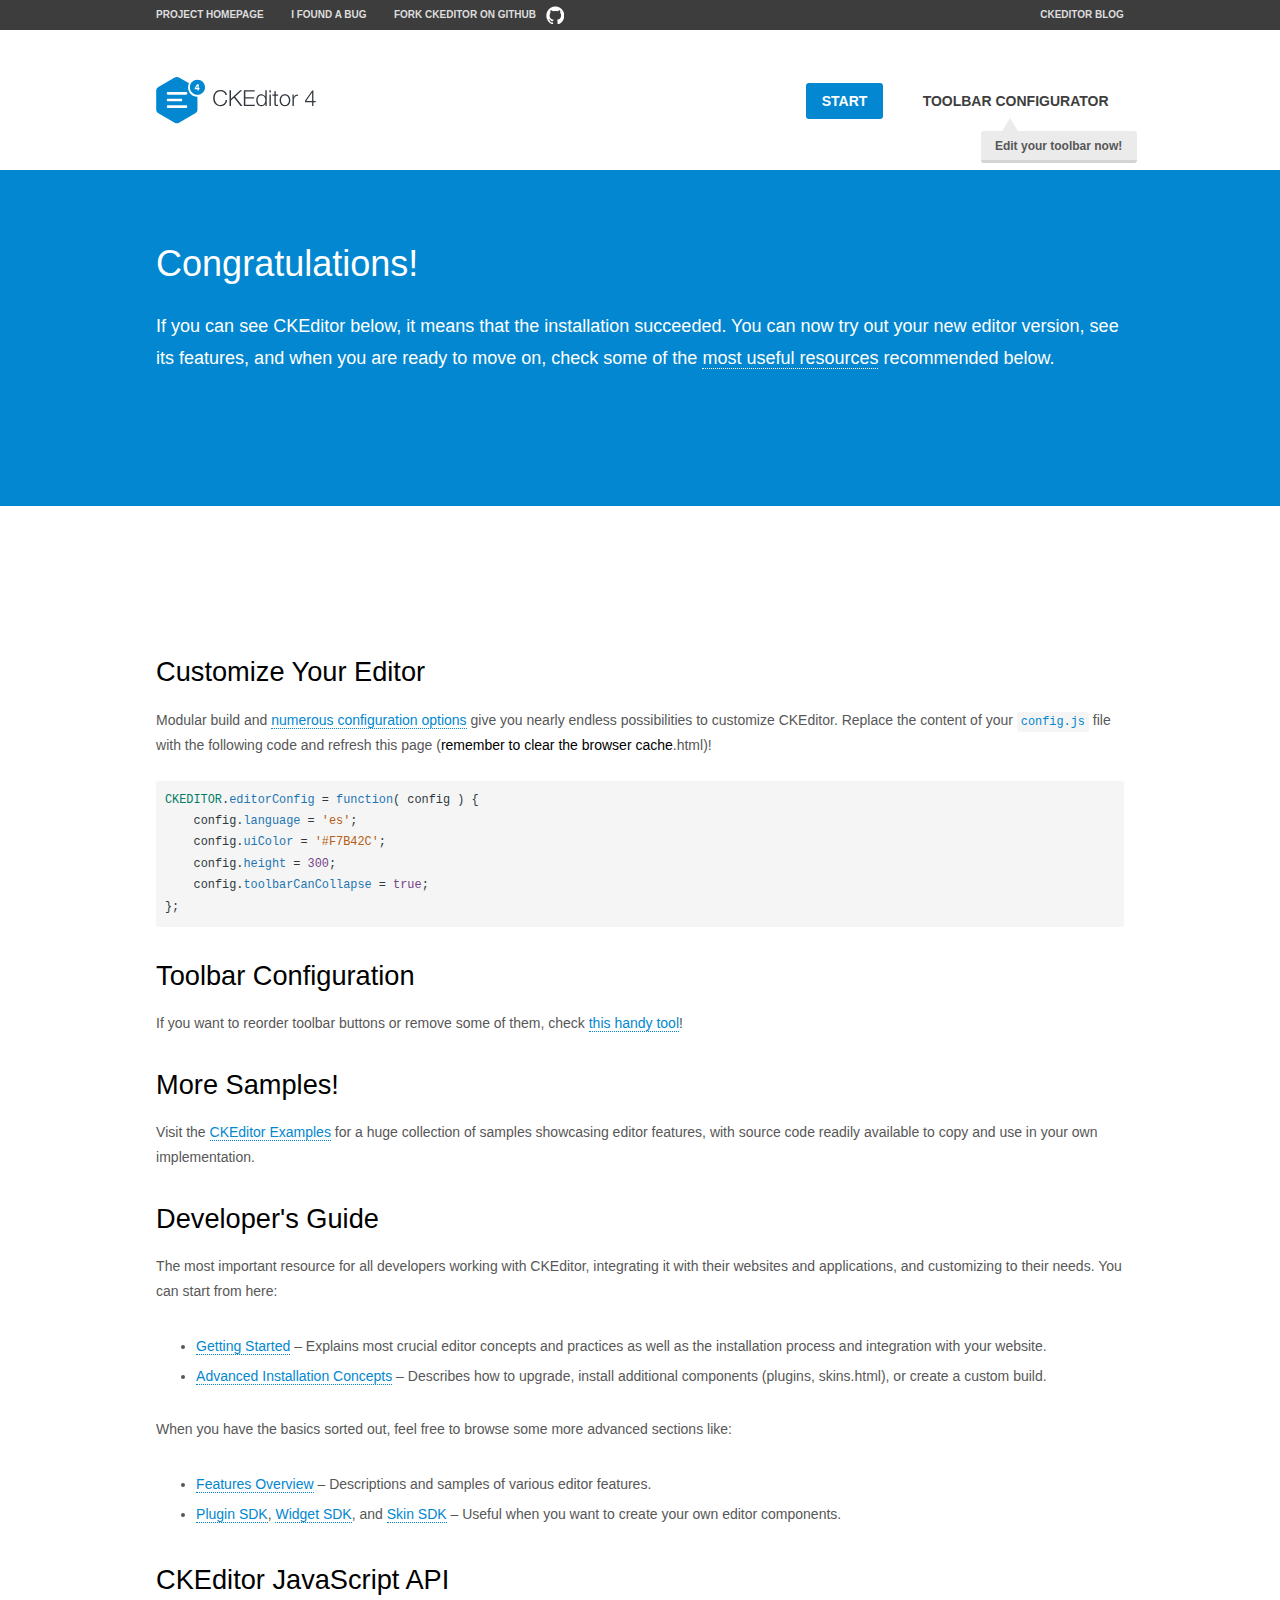
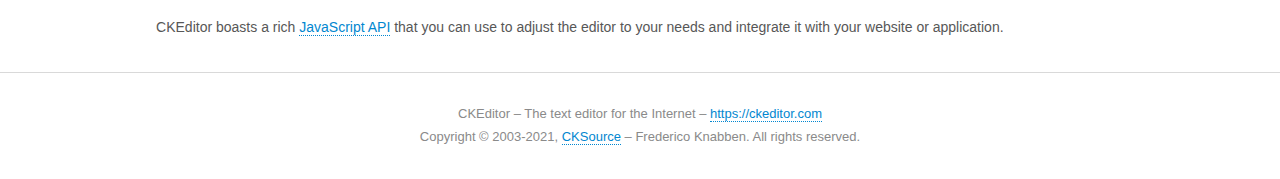
<file: static/ckeditor/samples/index.html>
<!DOCTYPE html>
<!--
Copyright (c) 2003-2021, CKSource - Frederico Knabben. All rights reserved.
For licensing, see LICENSE.md or https://ckeditor.com/legal/ckeditor-oss-license
-->
<html lang="en">
<head>
	<meta charset="utf-8">
	<title>CKEditor Sample</title>
	<script src="../ckeditor.js"></script>
	<script src="js/sample.js"></script>
	<link rel="stylesheet" href="css/samples.css">
	<link rel="stylesheet" href="toolbarconfigurator/lib/codemirror/neo.css">
	<meta name="viewport" content="width=device-width,initial-scale=1">
	<meta name="description" content="Try the latest sample of CKEditor 4 and learn more about customizing your WYSIWYG editor with endless possibilities.">
</head>
<body id="main">

<nav class="navigation-a">
	<div class="grid-container">
		<ul class="navigation-a-left grid-width-70">
			<li><a href="https://ckeditor.com/ckeditor-4/">Project Homepage</a></li>
			<li><a href="https://github.com/ckeditor/ckeditor4/issues">I found a bug</a></li>
			<li><a href="https://github.com/ckeditor/ckeditor4" class="icon-pos-right icon-navigation-a-github">Fork CKEditor on GitHub</a></li>
		</ul>
		<ul class="navigation-a-right grid-width-30">
			<li><a href="https://ckeditor.com/blog/">CKEditor Blog</a></li>
		</ul>
	</div>
</nav>

<header class="header-a">
	<div class="grid-container">
		<h1 class="header-a-logo grid-width-30">
			<a href="index.html"><img src="img/logo.svg" onerror="this.src='img/logo.png'; this.onerror=null;" alt="CKEditor Sample"></a>
		</h1>

		<nav class="navigation-b grid-width-70">
			<ul>
				<li><a href="index.html" class="button-a button-a-background">Start</a></li>
				<li><a href="toolbarconfigurator/index.html" class="button-a">Toolbar configurator <span class="balloon-a balloon-a-nw">Edit your toolbar now!</span></a></li>
			</ul>
		</nav>
	</div>
</header>

<main>
	<div class="adjoined-top">
		<div class="grid-container">
			<div class="content grid-width-100">
				<h1>Congratulations!</h1>
				<p>
					If you can see CKEditor below, it means that the installation succeeded.
					You can now try out your new editor version, see its features, and when you are ready to move on, check some of the <a href="#sample-customize">most useful resources</a> recommended below.
				</p>
			</div>
		</div>
	</div>
	<div class="adjoined-bottom">
		<div class="grid-container">
			<div class="grid-width-100">
				<div id="editor">
					<h1>Hello world!</h1>
					<p>I'm an instance of <a href="https://ckeditor.com">CKEditor</a>.</p>
				</div>
			</div>
		</div>
	</div>

	<div class="grid-container">
		<div class="content grid-width-100">
			<section id="sample-customize">
				<h2>Customize Your Editor</h2>
				<p>Modular build and <a href="https://ckeditor.com/docs/ckeditor4/latest/guide/dev_configuration.html">numerous configuration options</a> give you nearly endless possibilities to customize CKEditor. Replace the content of your <code><a href="../config.js">config.js</a></code> file with the following code and refresh this page (<strong>remember to clear the browser cache</strong>.html)!</p>
		<pre class="cm-s-neo CodeMirror"><code><span style="padding-right: 0.1px;"><span class="cm-variable">CKEDITOR</span>.<span class="cm-property">editorConfig</span> <span class="cm-operator">=</span> <span class="cm-keyword">function</span>( <span class="cm-def">config</span> ) {</span>
<span style="padding-right: 0.1px;"><span class="cm-tab">	</span><span class="cm-variable-2">config</span>.<span class="cm-property">language</span> <span class="cm-operator">=</span> <span class="cm-string">'es'</span>;</span>
<span style="padding-right: 0.1px;"><span class="cm-tab">	</span><span class="cm-variable-2">config</span>.<span class="cm-property">uiColor</span> <span class="cm-operator">=</span> <span class="cm-string">'#F7B42C'</span>;</span>
<span style="padding-right: 0.1px;"><span class="cm-tab">	</span><span class="cm-variable-2">config</span>.<span class="cm-property">height</span> <span class="cm-operator">=</span> <span class="cm-number">300</span>;</span>
<span style="padding-right: 0.1px;"><span class="cm-tab">	</span><span class="cm-variable-2">config</span>.<span class="cm-property">toolbarCanCollapse</span> <span class="cm-operator">=</span> <span class="cm-atom">true</span>;</span>
<span style="padding-right: 0.1px;">};</span></code></pre>
			</section>

			<section>
				<h2>Toolbar Configuration</h2>
				<p>If you want to reorder toolbar buttons or remove some of them, check <a href="toolbarconfigurator/index.html">this handy tool</a>!</p>
			</section>

			<section>
				<h2>More Samples!</h2>
				<p>Visit the <a href="https://ckeditor.com/docs/ckeditor4/latest/examples/index.html">CKEditor Examples</a> for a huge collection of samples showcasing editor features, with source code readily available to copy and use in your own implementation.</p>
			</section>

			<section>
				<h2>Developer's Guide</h2>
				<p>The most important resource for all developers working with CKEditor, integrating it with their websites and applications, and customizing to their needs. You can start from here:</p>
				<ul>
					<li><a href="https://ckeditor.com/docs/ckeditor4/latest/guide/dev_installation.html">Getting Started</a> &ndash; Explains most crucial editor concepts and practices as well as the installation process and integration with your website.</li>
					<li><a href="https://ckeditor.com/docs/ckeditor4/latest/guide/dev_advanced_installation.html">Advanced Installation Concepts</a> &ndash; Describes how to upgrade, install additional components (plugins, skins.html), or create a custom build.</li>
				</ul>
					<p>When you have the basics sorted out, feel free to browse some more advanced sections like:</p>
				<ul>
					<li><a href="https://ckeditor.com/docs/ckeditor4/latest/features/index.html">Features Overview</a> &ndash; Descriptions and samples of various editor features.</li>
					<li><a href="https://ckeditor.com/docs/ckeditor4/latest/guide/plugin_sdk_intro.html">Plugin SDK</a>, <a href="https://ckeditor.com/docs/ckeditor4/latest/guide/widget_sdk_intro.html">Widget SDK</a>, and <a href="https://ckeditor.com/docs/ckeditor4/latest/guide/skin_sdk_intro.html">Skin SDK</a> &ndash; Useful when you want to create your own editor components.</li>
				</ul>
			</section>

			<section>
				<h2>CKEditor JavaScript API</h2>
				<p>CKEditor boasts a rich <a href="https://ckeditor.com/docs/ckeditor4/latest/api/index.html">JavaScript API</a> that you can use to adjust the editor to your needs and integrate it with your website or application.</p>
			</section>
		</div>
	</div>
</main>

<footer class="footer-a grid-container">
	<div class="grid-container">
		<p class="grid-width-100">
			CKEditor &ndash; The text editor for the Internet &ndash; <a class="samples" href="https://ckeditor.com/">https://ckeditor.com</a>
		</p>
		<p class="grid-width-100" id="copy">
			Copyright &copy; 2003-2021, <a class="samples" href="https://cksource.com/">CKSource</a> &ndash; Frederico Knabben. All rights reserved.
		</p>
	</div>
</footer>
<script>
	initSample();
</script>

</body>
</html>
</file>
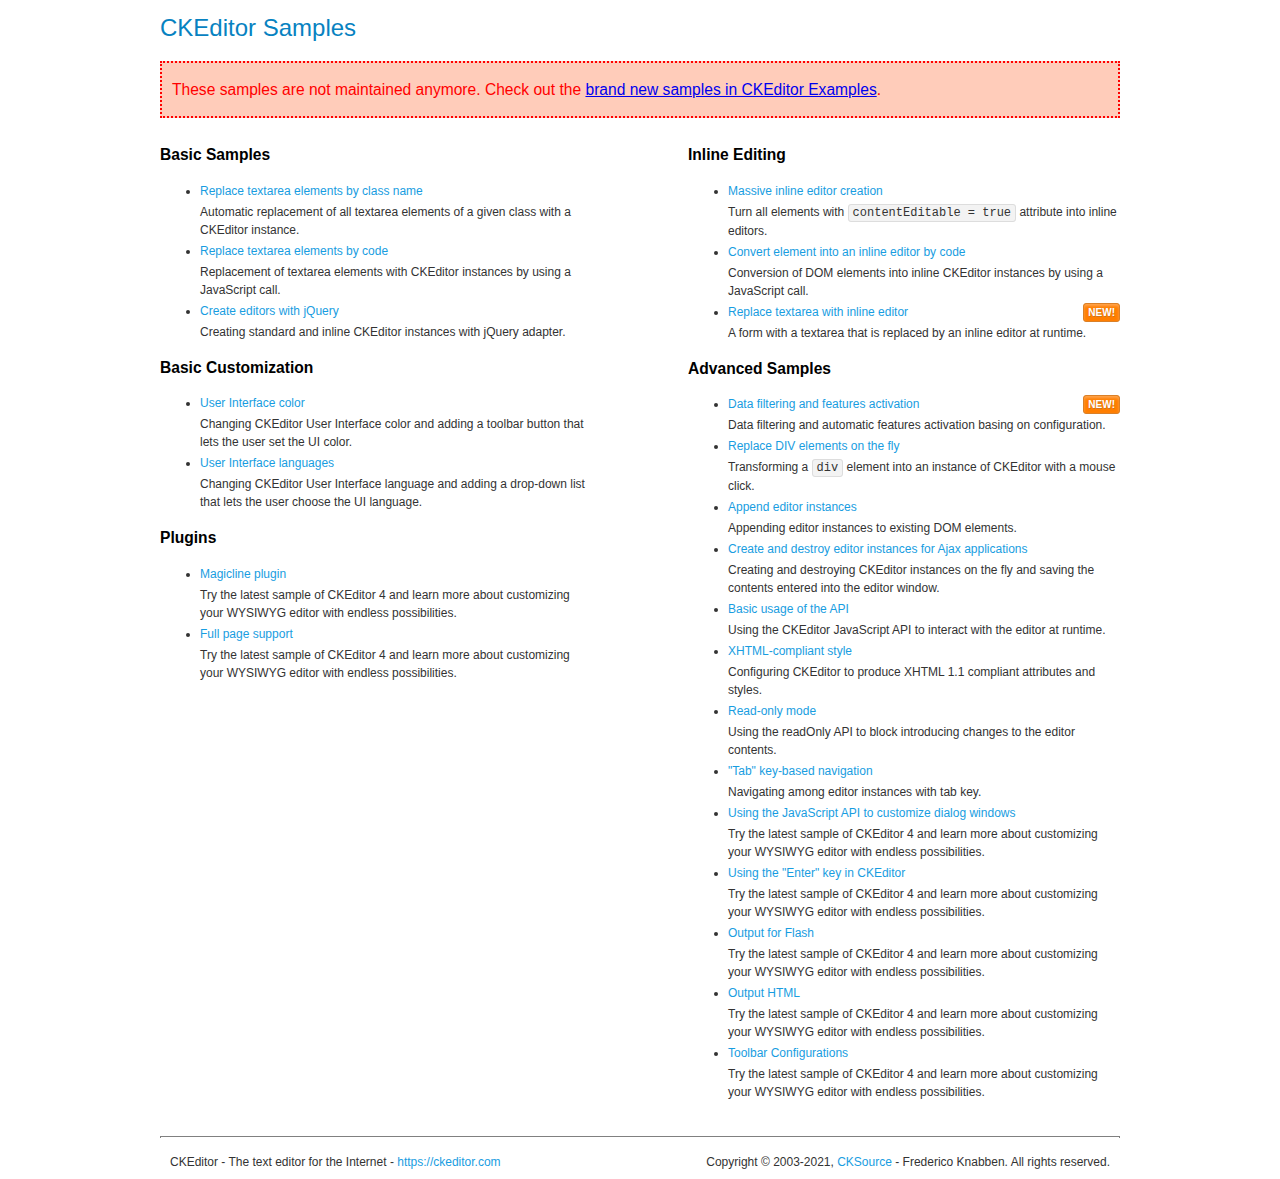
<file: static/ckeditor/samples/old/index.html>
<!DOCTYPE html>
<!--
Copyright (c) 2003-2021, CKSource - Frederico Knabben. All rights reserved.
For licensing, see LICENSE.md or https://ckeditor.com/legal/ckeditor-oss-license
-->
<html lang="en">
<head>
	<meta charset="utf-8">
	<title>CKEditor Samples</title>
	<link rel="stylesheet" href="sample.css">
	<meta name="description" content="Try the latest sample of CKEditor 4 and learn more about customizing your WYSIWYG editor with endless possibilities.">
</head>
<body>
	<h1 class="samples">
		CKEditor Samples
	</h1>
	<div class="warning deprecated">
		These samples are not maintained anymore. Check out the <a href="https://ckeditor.com/docs/ckeditor4/latest/examples/index.html">brand new samples in CKEditor Examples</a>.
	</div>
	<div class="twoColumns">
		<div class="twoColumnsLeft">
			<h2 class="samples">
				Basic Samples
			</h2>
			<dl class="samples">
				<dt><a class="samples" href="replacebyclass.html">Replace textarea elements by class name</a></dt>
				<dd>Automatic replacement of all textarea elements of a given class with a CKEditor instance.</dd>

				<dt><a class="samples" href="replacebycode.html">Replace textarea elements by code</a></dt>
				<dd>Replacement of textarea elements with CKEditor instances by using a JavaScript call.</dd>

				<dt><a class="samples" href="jquery.html">Create editors with jQuery</a></dt>
				<dd>Creating standard and inline CKEditor instances with jQuery adapter.</dd>
			</dl>

			<h2 class="samples">
				Basic Customization
			</h2>
			<dl class="samples">
				<dt><a class="samples" href="uicolor.html">User Interface color</a></dt>
				<dd>Changing CKEditor User Interface color and adding a toolbar button that lets the user set the UI color.</dd>

				<dt><a class="samples" href="uilanguages.html">User Interface languages</a></dt>
				<dd>Changing CKEditor User Interface language and adding a drop-down list that lets the user choose the UI language.</dd>
			</dl>


			<h2 class="samples">Plugins</h2>
<dl class="samples">
<dt><a class="samples" href="magicline/magicline.html">Magicline plugin</a></dt>
<dd>Try the latest sample of CKEditor 4 and learn more about customizing your WYSIWYG editor with endless possibilities.</dd>

<dt><a class="samples" href="wysiwygarea/fullpage.html">Full page support</a></dt>
<dd>Try the latest sample of CKEditor 4 and learn more about customizing your WYSIWYG editor with endless possibilities.</dd>
</dl>
		</div>
		<div class="twoColumnsRight">
			<h2 class="samples">
				Inline Editing
			</h2>
			<dl class="samples">
				<dt><a class="samples" href="inlineall.html">Massive inline editor creation</a></dt>
				<dd>Turn all elements with <code>contentEditable = true</code> attribute into inline editors.</dd>

				<dt><a class="samples" href="inlinebycode.html">Convert element into an inline editor by code</a></dt>
				<dd>Conversion of DOM elements into inline CKEditor instances by using a JavaScript call.</dd>

				<dt><a class="samples" href="inlinetextarea.html">Replace textarea with inline editor</a> <span class="new">New!</span></dt>
				<dd>A form with a textarea that is replaced by an inline editor at runtime.</dd>

				
			</dl>

			<h2 class="samples">
				Advanced Samples
			</h2>
			<dl class="samples">
				<dt><a class="samples" href="datafiltering.html">Data filtering and features activation</a> <span class="new">New!</span></dt>
				<dd>Data filtering and automatic features activation basing on configuration.</dd>

				<dt><a class="samples" href="divreplace.html">Replace DIV elements on the fly</a></dt>
				<dd>Transforming a <code>div</code> element into an instance of CKEditor with a mouse click.</dd>

				<dt><a class="samples" href="appendto.html">Append editor instances</a></dt>
				<dd>Appending editor instances to existing DOM elements.</dd>

				<dt><a class="samples" href="ajax.html">Create and destroy editor instances for Ajax applications</a></dt>
				<dd>Creating and destroying CKEditor instances on the fly and saving the contents entered into the editor window.</dd>

				<dt><a class="samples" href="api.html">Basic usage of the API</a></dt>
				<dd>Using the CKEditor JavaScript API to interact with the editor at runtime.</dd>

				<dt><a class="samples" href="xhtmlstyle.html">XHTML-compliant style</a></dt>
				<dd>Configuring CKEditor to produce XHTML 1.1 compliant attributes and styles.</dd>

				<dt><a class="samples" href="readonly.html">Read-only mode</a></dt>
				<dd>Using the readOnly API to block introducing changes to the editor contents.</dd>

				<dt><a class="samples" href="tabindex.html">"Tab" key-based navigation</a></dt>
				<dd>Navigating among editor instances with tab key.</dd>


				
<dt><a class="samples" href="dialog/dialog.html">Using the JavaScript API to customize dialog windows</a></dt>
<dd>Try the latest sample of CKEditor 4 and learn more about customizing your WYSIWYG editor with endless possibilities.</dd>

<dt><a class="samples" href="enterkey/enterkey.html">Using the &quot;Enter&quot; key in CKEditor</a></dt>
<dd>Try the latest sample of CKEditor 4 and learn more about customizing your WYSIWYG editor with endless possibilities.</dd>

<dt><a class="samples" href="htmlwriter/outputforflash.html">Output for Flash</a></dt>
<dd>Try the latest sample of CKEditor 4 and learn more about customizing your WYSIWYG editor with endless possibilities.</dd>

<dt><a class="samples" href="htmlwriter/outputhtml.html">Output HTML</a></dt>
<dd>Try the latest sample of CKEditor 4 and learn more about customizing your WYSIWYG editor with endless possibilities.</dd>

<dt><a class="samples" href="toolbar/toolbar.html">Toolbar Configurations</a></dt>
<dd>Try the latest sample of CKEditor 4 and learn more about customizing your WYSIWYG editor with endless possibilities.</dd>

			</dl>
		</div>
	</div>
	<div id="footer">
		<hr>
		<p>
			CKEditor - The text editor for the Internet - <a class="samples" href="https://ckeditor.com/">https://ckeditor.com</a>
		</p>
		<p id="copy">
			Copyright &copy; 2003-2021, <a class="samples" href="https://cksource.com/">CKSource</a> - Frederico Knabben. All rights reserved.
		</p>
	</div>
</body>
</html>
</file>
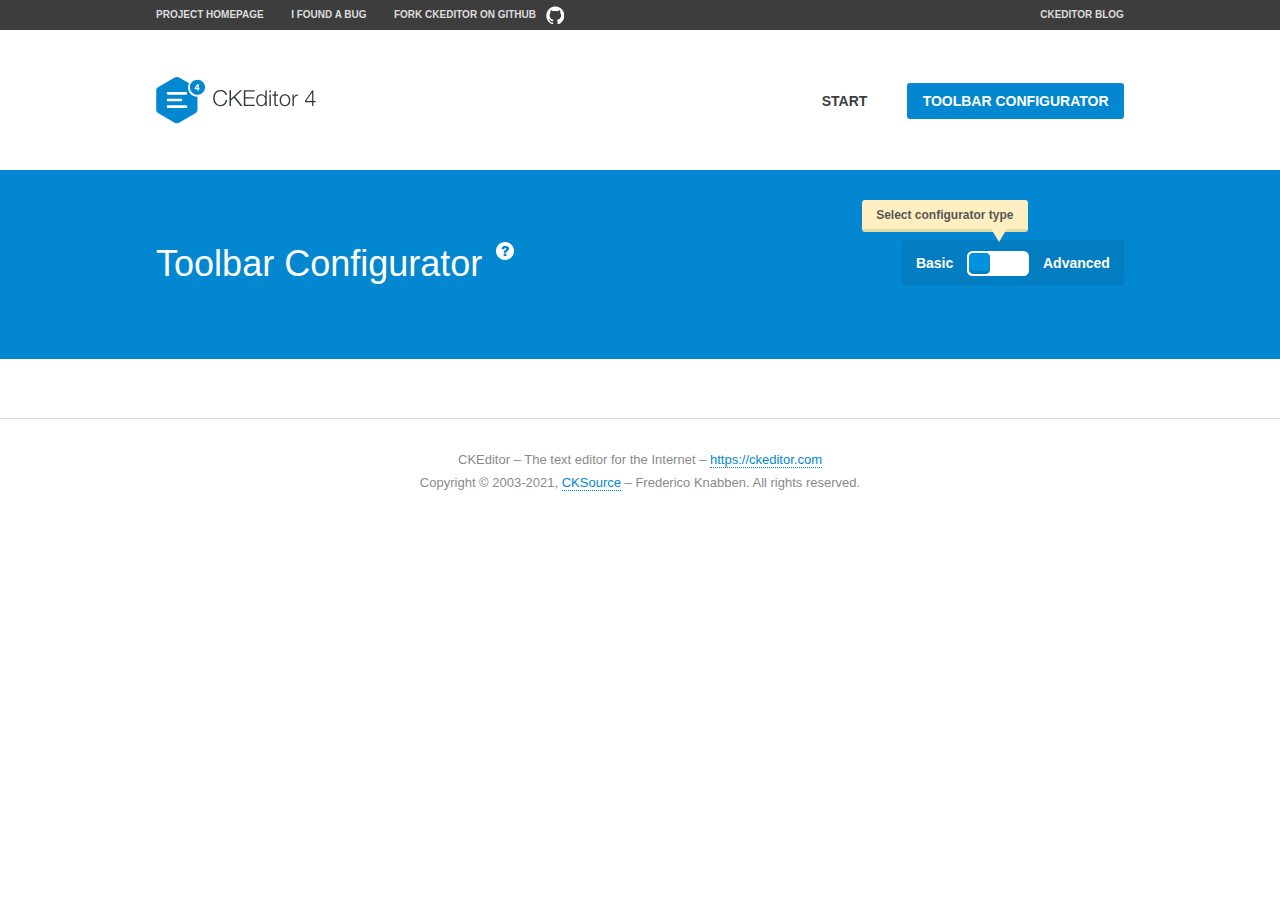
<file: static/ckeditor/samples/toolbarconfigurator/index.html>
<!DOCTYPE html>
<!--
Copyright (c) 2003-2021, CKSource - Frederico Knabben. All rights reserved.
For licensing, see LICENSE.md or https://ckeditor.com/legal/ckeditor-oss-license
-->
<!--[if IE 8]><html class="ie8"><![endif]-->
<!--[if gt IE 8]><html><![endif]-->
<!--[if !IE]><!--><html lang="en"><!--<![endif]-->
<head>
	<meta charset="utf-8">
	<title>Toolbar Configurator</title>
	<script src="../../ckeditor.js"></script>
	<script>
		if ( CKEDITOR.env.ie && CKEDITOR.env.version < 9 )
			CKEDITOR.tools.enableHtml5Elements( document );
	</script>
	<link rel="stylesheet" href="lib/codemirror/codemirror.css">
	<link rel="stylesheet" href="lib/codemirror/show-hint.css">
	<link rel="stylesheet" href="lib/codemirror/neo.css">
	<link rel="stylesheet" href="css/fontello.css">
	<link rel="stylesheet" href="../css/samples.css">
	<meta name="description" content="Try the latest sample of CKEditor 4 and learn more about customizing your WYSIWYG editor with endless possibilities.">
</head>
<body id="toolbar">

<nav class="navigation-a">
	<div class="grid-container">
		<ul class="navigation-a-left grid-width-70">
			<li><a href="https://ckeditor.com/ckeditor-4/">Project Homepage</a></li>
			<li><a href="https://github.com/ckeditor/ckeditor4/issues">I found a bug</a></li>
			<li><a href="https://github.com/ckeditor/ckeditor4" class="icon-pos-right icon-navigation-a-github">Fork CKEditor on GitHub</a></li>
		</ul>
		<ul class="navigation-a-right grid-width-30">
			<li><a href="https://ckeditor.com/blog/">CKEditor Blog</a></li>
		</ul>
	</div>
</nav>

<header class="header-a">
	<div class="grid-container">
		<h1 class="header-a-logo grid-width-30">
			<a href="../index.html"><img src="../img/logo.svg" onerror="this.src='../img/logo.png'; this.onerror=null;" alt="CKEditor Logo"></a>
		</h1>
		<nav class="navigation-b grid-width-70">
			<ul>
				<li><a href="../index.html"  class="button-a">Start</a></li>
				<li><a href="index.html"  class="button-a button-a-background">Toolbar configurator</a></li>
			</ul>
		</nav>
	</div>
</header>

<main>
	<div class="adjoined-top">
		<div class="grid-container">
			<div class="content grid-width-100">
				<div class="grid-container-nested">
					<h1 class="grid-width-60">
						Toolbar Configurator
						<a href="#help-content" type="button" title="Configurator help" id="help" class="button-a button-a-background button-a-no-text icon-pos-left icon-question-mark">Help</a>
					</h1>

					<div class="grid-width-40 grid-switch-magic">
						<div class="switch">
							<span class="balloon-a balloon-a-se">Select configurator type</span>
							<input type="radio" name="radio" data-num="1" id="radio-basic" />
							<input type="radio" name="radio" data-num="2" id="radio-advanced" />
							<label data-for="1" for="radio-basic">Basic</label>
							<span class="switch-inner">
								<span class="handler"></span>
							</span>
							<label data-for="2" for="radio-advanced">Advanced</label>
						</div>
					</div>
				</div>
			</div>
		</div>
	</div>
	<div class="adjoined-bottom">
		<div class="grid-container">
			<div class="grid-width-100">
				<div class="editors-container">
					<div id="editor-basic"></div>
					<div id="editor-advanced"></div>
				</div>
			</div>
		</div>
	</div>

	<div class="grid-container configurator">
		<div class="content grid-width-100">
			<div class="configurator">
				<div>
					<div id="toolbarModifierWrapper"></div>
				</div>
			</div>
		</div>
	</div>

	<div id="help-content">
		<div class="grid-container">
			<div class="grid-width-100">
				<h2>What Am I Doing Here?</h2>

				<div class="grid-container grid-container-nested">
					<div class="basic">
						<div class="grid-width-50">
							<p>Arrange <a href="https://ckeditor.com/docs/ckeditor4/latest/api/CKEDITOR_config.html#cfg-toolbarGroups">toolbar groups</a>, toggle <a href="https://ckeditor.com/docs/ckeditor4/latest/api/CKEDITOR_config.html#cfg-removeButtons">button visibility</a> according to your needs and get your toolbar configuration.</p>
							<p>You can replace the content of the <a href="../../config.js"><code>config.js</code></a> file with the generated configuration. If you already set some configuration options you will need to merge both configurations.</p>
						</div>
						<div class="grid-width-50">
							<p>Read more about different ways of <a href="https://ckeditor.com/docs/ckeditor4/latest/guide/dev_configuration.html">setting configuration</a> and do not forget about <strong>clearing browser cache</strong>.</p>
							<p>Arranging toolbar groups is the recommended way of configuring the toolbar, but if you need more freedom you can use the <a href="#advanced">advanced configurator</a>.</p>
						</div>
					</div>
					<div class="advanced" style="display: none;">
						<div class="grid-width-50">
							<p>With this code editor you can edit your <a href="https://ckeditor.com/docs/ckeditor4/latest/api/CKEDITOR_config.html#cfg-toolbar">toolbar configuration</a> live.</p>
							<p>You can replace the content of the <a href="../../config.js"><code>config.js</code></a> file with the generated configuration. If you already set some configuration options you will need to merge both configurations.</p>
						</div>
						<div class="grid-width-50">
							<p>Read more about different ways of <a href="https://ckeditor.com/docs/ckeditor4/latest/guide/dev_configuration.html">setting configuration</a> and do not forget about <strong>clearing browser cache</strong>.</p>
						</div>
					</div>
				</div>

				<p class="grid-container grid-container-nested">
					<button type="button" class="help-content-close grid-width-100 button-a button-a-background">Got it. Let's play!</button>
				</p>
			</div>
		</div>
	</div>
</main>

<footer class="footer-a grid-container">
	<p class="grid-width-100">
		CKEditor &ndash; The text editor for the Internet &ndash; <a class="samples" href="https://ckeditor.com/">https://ckeditor.com</a>
	</p>
	<p class="grid-width-100" id="copy">
		Copyright &copy; 2003-2021, <a class="samples" href="https://cksource.com/">CKSource</a> &ndash; Frederico Knabben. All rights reserved.
	</p>
</footer>

<script src="lib/codemirror/codemirror.js"></script>
<script src="lib/codemirror/javascript.js"></script>
<script src="lib/codemirror/show-hint.js"></script>

<script src="js/fulltoolbareditor.js"></script>
<script src="js/abstracttoolbarmodifier.js"></script>
<script src="js/toolbarmodifier.js"></script>
<script src="js/toolbartextmodifier.js"></script>
<script src="../js/sf.js"></script>

<script>
	( function() {
		'use strict';

		var mode = ( window.location.hash.substr( 1 ) === 'advanced' ) ? 'advanced' : 'basic',
			configuratorSection = CKEDITOR.document.findOne( 'main > .grid-container.configurator' ),
			basicInstruction = CKEDITOR.document.findOne( '#help-content .basic' ),
			advancedInstruction = CKEDITOR.document.findOne( '#help-content .advanced' ),

			// Configurator mode switcher.
			modeSwitchBasic = CKEDITOR.document.getById( 'radio-basic' ),
			modeSwitchAdvanced = CKEDITOR.document.getById( 'radio-advanced' );

		// Initial setup
		function updateSwitcher() {
			if ( mode === 'advanced' ) {
				modeSwitchAdvanced.$.checked = true;
			} else {
				modeSwitchBasic.$.checked = true;
			}
		}

		updateSwitcher();

		CKEDITOR.document.getWindow().on( 'hashchange', function( e ) {
			var hash = window.location.hash.substr( 1 );
			if ( !( hash === 'advanced' || hash === 'basic' ) ) {
				return;
			}
			mode = hash;
			onToolbarsDone( mode );
		} );

		CKEDITOR.document.getWindow().on( 'resize', function() {
			updateToolbar( ( mode === 'basic' ? toolbarModifier : toolbarTextModifier )[ 'editorInstance' ] );
		} );

		function onRefresh( modifier ) {
			modifier = modifier || this;

			if ( mode === 'basic' && modifier instanceof ToolbarConfigurator.ToolbarTextModifier ) {
				return;
			}

			// CodeMirror container becomes visible, so we need to refresh and to avoid rendering problems.
			if ( mode === 'advanced' && modifier instanceof ToolbarConfigurator.ToolbarTextModifier ) {
				modifier.codeContainer.refresh();
			}

			updateToolbar( modifier.editorInstance );
		}

		function updateToolbar( editor ) {
			var editorContainer = editor.container;

			// Not always editor is loaded.
			if ( !editorContainer ) {
				return;
			}

			var displayStyle = editorContainer.getStyle( 'display' );

			editorContainer.setStyle( 'display', 'block' );

			var newHeight = editorContainer.getSize( 'height' );

			var newMarginTop = parseInt( editorContainer.getComputedStyle( 'margin-top' ), 10 );
			newMarginTop = ( isNaN( newMarginTop ) ? 0 : Number( newMarginTop ) );

			var newMarginBottom = parseInt( editorContainer.getComputedStyle( 'margin-bottom' ), 10 );
			newMarginBottom = ( isNaN( newMarginBottom ) ? 0 : Number( newMarginBottom ) );

			var result = newHeight + newMarginTop + newMarginBottom;

			editorContainer.setStyle( 'display', displayStyle );

			editor.container.getAscendant( 'div' ).setStyle( 'height', result + 'px' );
		}

		var toolbarModifier = new ToolbarConfigurator.ToolbarModifier( 'editor-basic' );

		var done = 0;
		toolbarModifier.init( onToolbarInit );
		toolbarModifier.onRefresh = onRefresh;

		CKEDITOR.document.getById( 'toolbarModifierWrapper' ).append( toolbarModifier.mainContainer );

		var toolbarTextModifier = new ToolbarConfigurator.ToolbarTextModifier( 'editor-advanced' );
		toolbarTextModifier.init( onToolbarInit );
		toolbarTextModifier.onRefresh = onRefresh;

		function onToolbarInit() {
			if ( ++done === 2 ) {
				onToolbarsDone();

				positionSticky.watch( CKEDITOR.document.findOne( '.toolbar' ), function() {
					return mode === 'advanced';
				} );
			}
		}

		function onToolbarsDone() {
			if ( mode === 'basic' ) {
				toggleModeBasic( false );
			} else {
				toggleModeAdvanced( false );
			}

			updateSwitcher();

			setTimeout( function() {
				CKEDITOR.document.findOne( '.editors-container' ).addClass( 'active' );
				CKEDITOR.document.findOne( '#toolbarModifierWrapper' ).addClass( 'active' );
			}, 200 );
		}

		CKEDITOR.document.getById( 'toolbarModifierWrapper' ).append( toolbarTextModifier.mainContainer );

		function toogleModeSwitch( onElement, offElement, onModifier, offModifier ) {
			onElement.addClass( 'fancy-button-active' );
			offElement.removeClass( 'fancy-button-active' );

			onModifier.showUI();
			offModifier.hideUI();
		}

		function toggleModeBasic( callOnRefresh ) {
			callOnRefresh = ( callOnRefresh !== false );
			mode = 'basic';
			window.location.hash = '#basic';
			toogleModeSwitch( modeSwitchBasic, modeSwitchAdvanced, toolbarModifier, toolbarTextModifier );

			configuratorSection.removeClass( 'freed-width' );
			basicInstruction.show();
			advancedInstruction.hide();

			callOnRefresh && onRefresh( toolbarModifier );
		}

		function toggleModeAdvanced( callOnRefresh ) {
			callOnRefresh = ( callOnRefresh !== false );
			mode = 'advanced';
			window.location.hash = '#advanced';
			toogleModeSwitch( modeSwitchAdvanced, modeSwitchBasic, toolbarTextModifier, toolbarModifier );

			configuratorSection.addClass( 'freed-width' );
			advancedInstruction.show();
			basicInstruction.hide();

			callOnRefresh && onRefresh( toolbarTextModifier );
		}

		modeSwitchBasic.on( 'click', toggleModeBasic );
		modeSwitchAdvanced.on( 'click', toggleModeAdvanced );

		//
		// Position:sticky for the toolbar.
		//

		// Will make elements behave like they were styled with position:sticky.
		var positionSticky = {
			// Store object: {
			// 		element: CKEDITOR.dom.element, // Element which will float.
			// 		placeholder: CKEDITOR.dom.element, // Placeholder which is place to prevent page bounce.
			// 		isFixed: boolean // Whether element float now.
			// }
			watched: [],

			active: [],

			staticContainer: null,

			init: function() {
				var element = CKEDITOR.dom.element.createFromHtml(
					'<div class="staticContainer">' +
						'<div class="grid-container" >' +
							'<div class="grid-width-100">' +
								'<div class="inner"></div>' +
							'</div>' +
						'</div>' +
					'</div>' );

				this.staticContainer = element.findOne( '.inner' );

				CKEDITOR.document.getBody().append( element );
			},

			watch: function( element, preventFunc ) {
				this.watched.push( {
					element: element,
					placeholder: new CKEDITOR.dom.element( 'div' ),
					isFixed: false,
					preventFunc: preventFunc
				} );
			},

			checkAll: function() {
				for ( var i = 0; i < this.watched.length; i++ ) {
					this.check( this.watched[ i ] );
				}
			},

			check: function( element ) {
				var isFixed = element.isFixed;
				var shouldBeFixed = this.shouldBeFixed( element );

				// Nothing to be done.
				if ( isFixed === shouldBeFixed ) {
					return;
				}

				var placeholder = element.placeholder;

				if ( isFixed ) {
					// Unfixing.

					element.element.insertBefore( placeholder );
					placeholder.remove();

					element.element.removeStyle( 'margin' );

					this.active.splice( CKEDITOR.tools.indexOf( this.active, element ), 1 );

				} else {
					// Fixing.
					placeholder.setStyle( 'width', element.element.getSize( 'width' ) + 'px' );
					placeholder.setStyle( 'height', element.element.getSize( 'height' ) + 'px' );
					placeholder.setStyle( 'margin-bottom', element.element.getComputedStyle( 'margin-bottom' ) );
					placeholder.setStyle( 'display', element.element.getComputedStyle( 'display' ) );
					placeholder.insertAfter( element.element );

					this.staticContainer.append( element.element );

					this.active.push( element );
				}

				element.isFixed = !element.isFixed;
			},

			shouldBeFixed: function( element ) {
				if ( element.preventFunc && element.preventFunc() ) {
					return false;
				}

				// If element is already fixed we are checking it's placeholder.
				var related = ( element.isFixed ? element.placeholder : element.element ),
					clientRect = related.$.getBoundingClientRect(),
					staticHeight = this.staticContainer.getSize('height' ),
					elemHeight = element.element.getSize( 'height' );

				if ( element.isFixed ) {
					return ( clientRect.top + elemHeight < staticHeight );
				} else {
					return ( clientRect.top < staticHeight );
				}
			}
		};

		positionSticky.init();

		CKEDITOR.document.getWindow().on( 'scroll',
			CKEDITOR.tools.eventsBuffer( 100, positionSticky.checkAll, positionSticky ).input
		);

		// Make the toolbar sticky.
		positionSticky.watch( CKEDITOR.document.findOne( '.editors-container' ) );

		// Help button and help-content.
		( function() {
			var helpButton = CKEDITOR.document.getById( 'help' ),
				helpContent = CKEDITOR.document.getById( 'help-content' );

			// Don't show help button on IE8 because it's unsupported by Pico Modal.
			if ( CKEDITOR.env.ie && CKEDITOR.env.version == 8 ) {
				helpButton.hide();
			} else {
				// Display help modal when the button is clicked.
				helpButton.on( 'click', function( evt ) {
					SF.modal( {
						// Clone modal content from DOM.
						content: helpContent.getHtml(),

						afterCreate: function( modal ) {
							// Enable modal content button to close the modal.
							new CKEDITOR.dom.element( modal.modalElem() ).findOne( '.help-content-close' ).once( 'click', modal.close );
						}
					} ).show();
				} );
			}
		} )();
	} )();
</script>
</body>
</html>
</file>
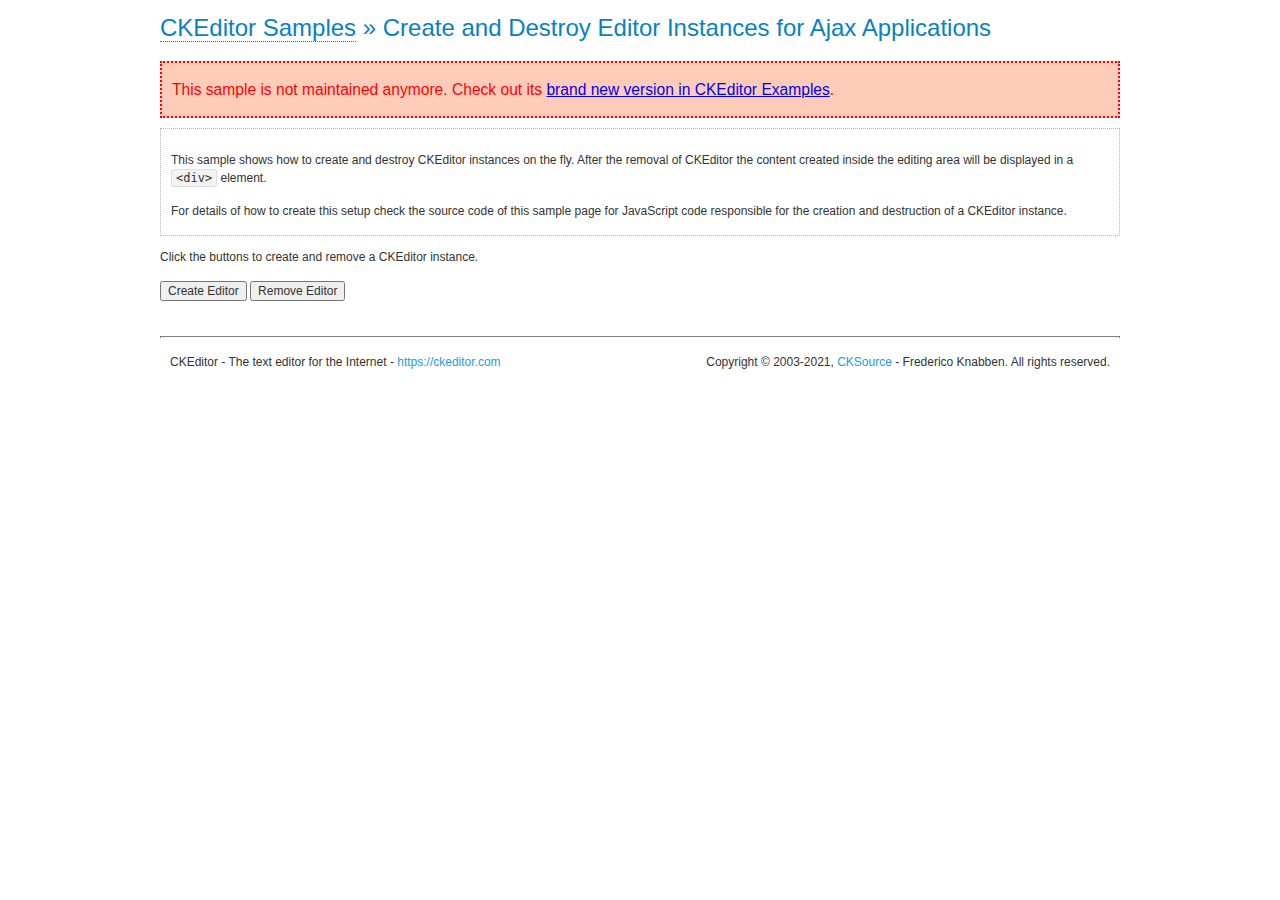
<file: static/ckeditor/samples/old/ajax.html>
<!DOCTYPE html>
<!--
Copyright (c) 2003-2021, CKSource - Frederico Knabben. All rights reserved.
For licensing, see LICENSE.md or https://ckeditor.com/legal/ckeditor-oss-license
-->
<html lang="en">
<head>
	<meta charset="utf-8">
	<title>Ajax &mdash; CKEditor Sample</title>
	<script src="../../ckeditor.js"></script>
	<link rel="stylesheet" href="sample.css">
	<meta name="description" content="Try the latest sample of CKEditor 4 and learn more about customizing your WYSIWYG editor with endless possibilities.">
	<script>

		var editor, html = '';

		function createEditor() {
			if ( editor )
				return;

			// Create a new editor inside the <div id="editor">, setting its value to html
			var config = {};
			editor = CKEDITOR.appendTo( 'editor', config, html );
		}

		function removeEditor() {
			if ( !editor )
				return;

			// Retrieve the editor contents. In an Ajax application, this data would be
			// sent to the server or used in any other way.
			document.getElementById( 'editorcontents' ).innerHTML = html = editor.getData();
			document.getElementById( 'contents' ).style.display = '';

			// Destroy the editor.
			editor.destroy();
			editor = null;
		}

	</script>
</head>
<body>
	<h1 class="samples">
		<a href="index.html">CKEditor Samples</a> &raquo; Create and Destroy Editor Instances for Ajax Applications
	</h1>
	<div class="warning deprecated">
		This sample is not maintained anymore. Check out its <a href="https://ckeditor.com/docs/ckeditor4/latest/examples/saveajax.html">brand new version in CKEditor Examples</a>.
	</div>
	<div class="description">
		<p>
			This sample shows how to create and destroy CKEditor instances on the fly. After the removal of CKEditor the content created inside the editing
			area will be displayed in a <code>&lt;div&gt;</code> element.
		</p>
		<p>
			For details of how to create this setup check the source code of this sample page
			for JavaScript code responsible for the creation and destruction of a CKEditor instance.
		</p>
	</div>
	<p>Click the buttons to create and remove a CKEditor instance.</p>
	<p>
		<input onclick="createEditor();" type="button" value="Create Editor">
		<input onclick="removeEditor();" type="button" value="Remove Editor">
	</p>
	<!-- This div will hold the editor. -->
	<div id="editor">
	</div>
	<div id="contents" style="display: none">
		<p>
			Edited Contents:
		</p>
		<!-- This div will be used to display the editor contents. -->
		<div id="editorcontents">
		</div>
	</div>
	<div id="footer">
		<hr>
		<p>
			CKEditor - The text editor for the Internet - <a class="samples" href="https://ckeditor.com/">https://ckeditor.com</a>
		</p>
		<p id="copy">
			Copyright &copy; 2003-2021, <a class="samples" href="https://cksource.com/">CKSource</a> - Frederico
			Knabben. All rights reserved.
		</p>
	</div>
</body>
</html>
</file>
<file: static/ckeditor/samples/css/samples.css>
/**
 * @license Copyright (c) 2003-2021, CKSource - Frederico Knabben. All rights reserved.
 * For licensing, see LICENSE.md or https://ckeditor.com/legal/ckeditor-oss-license
 */
@media (max-width: 900px) {
  .global-is-mobile-hidden {
    display: none !important;
  }
}
article,
aside,
details,
figcaption,
figure,
footer,
header,
hgroup,
main,
menu,
nav,
section {
  display: block;
}
body,
html {
  margin: 0;
  padding: 0;
  font: 16px / 1.8 Arial, 'Helvetica Neue', Helvetica, sans-serif;
  font-weight: 300;
  color: #575757;
}
.grid-width-10 {
  width: 10%;
}
.grid-width-20 {
  width: 20%;
}
.grid-width-30 {
  width: 30%;
}
.grid-width-40 {
  width: 40%;
}
.grid-width-50 {
  width: 50%;
}
.grid-width-60 {
  width: 60%;
}
.grid-width-70 {
  width: 70%;
}
.grid-width-80 {
  width: 80%;
}
.grid-width-90 {
  width: 90%;
}
.grid-width-100 {
  width: 100%;
}
@media (max-width: 900px) {
  .grid-width-10,
  .grid-width-20,
  .grid-width-30,
  .grid-width-40,
  .grid-width-50,
  .grid-width-60,
  .grid-width-70,
  .grid-width-80,
  .grid-width-90,
  .grid-width-100 {
    width: 100%;
  }
}
*[class*="grid-width"] {
  -webkit-box-sizing: border-box;
  -moz-box-sizing: border-box;
  box-sizing: border-box;
  padding-left: 4%;
  padding-right: 4%;
  float: left;
}
*[class*="grid-width"]:after,
.grid-container:after,
*[class*="grid-width"]:before,
.grid-container:before {
  content: '';
  display: block;
  overflow: hidden;
  visibility: hidden;
  font-size: 0;
  line-height: 0;
  width: 0;
  height: 0;
}
*[class*="grid-width"]:after,
.grid-container:after {
  clear: both;
}
.grid-container {
  -webkit-box-sizing: border-box;
  -moz-box-sizing: border-box;
  box-sizing: border-box;
  margin-left: auto;
  margin-right: auto;
}
.grid-container-nested *[class*="grid-width"]:first-child {
  padding-left: 0;
}
.grid-container-nested *[class*="grid-width"]:last-child {
  padding-right: 0;
}
@media (max-width: 900px) {
  .grid-container-nested *[class*="grid-width"]:first-child {
    padding-left: 4%;
  }
  .grid-container-nested *[class*="grid-width"]:last-child {
    padding-right: 4%;
  }
}
.header-a {
  min-height: 140px;
  overflow: hidden;
}
.header-a .header-a-logo {
  margin: 40px 0 0;
}
@media (max-width: 900px) {
  .header-a .header-a-logo {
    text-align: center;
  }
}
.header-a .header-a-logo img {
  border: transparent;
}
.navigation-a {
  height: 30px;
  background: #3D3D3D;
  position: absolute;
  left: 0;
  right: 0;
  top: 0;
  padding: 0;
  overflow: hidden;
}
@media (max-width: 900px) {
  .navigation-a {
    text-align: center;
  }
}
.navigation-a ul {
  list-style: none;
  margin: 0;
  overflow: hidden;
}
.navigation-a ul li,
.navigation-a ul li a {
  display: inline-block;
}
@media (max-width: 900px) {
  .navigation-a ul {
    width: auto;
    text-overflow: ellipsis;
    white-space: nowrap;
    display: inline-block;
    float: none;
  }
  .navigation-a ul:before,
  .navigation-a ul:after {
    display: none;
  }
}
.navigation-a ul.navigation-a-left {
  text-align: left;
}
@media (max-width: 900px) {
  .navigation-a ul.navigation-a-left {
    padding-right: 0;
  }
}
.navigation-a ul.navigation-a-right {
  text-align: right;
}
@media (max-width: 900px) {
  .navigation-a ul.navigation-a-right {
    padding-left: 23px;
  }
}
.navigation-a ul li + li {
  margin-left: 23px;
}
.navigation-a ul li a {
  font-size: 10px;
  font-size: 0.625rem;
  line-height: 18px;
  line-height: 1.13rem;
  line-height: 30px;
  float: left;
  color: #ddd;
  font-weight: bold;
  text-decoration: none;
  text-transform: uppercase;
}
.navigation-a ul li a:hover {
  cursor: pointer;
  color: #fff;
}
.icon-navigation-a-github:before,
.icon-navigation-a-github:after {
  background-image: url("[data-uri]");
}
.navigation-b {
  text-align: right;
  margin: 52px 0 0;
  overflow: visible;
}
@media (max-width: 900px) {
  .navigation-b {
    text-align: center;
    margin-top: 20px;
    padding: 0;
  }
}
.navigation-b ul {
  padding: 0;
  list-style: none;
  margin: 0;
  overflow: visible;
}
.navigation-b ul li,
.navigation-b ul li a {
  display: inline-block;
}
@media (max-width: 900px) {
  .navigation-b ul {
    display: table;
    width: 100%;
    padding-bottom: 1.5em;
  }
}
@media (max-width: 900px) {
  .navigation-b ul li {
    display: table-row;
  }
}
.navigation-b ul li + li {
  margin-left: 20px;
}
@media (max-width: 900px) {
  .navigation-b ul li + li {
    margin-left: 0;
  }
}
.navigation-b ul li a {
  -webkit-box-sizing: border-box;
  -moz-box-sizing: border-box;
  box-sizing: border-box;
  text-transform: uppercase;
  text-decoration: none;
  outline: none;
}
@media (max-width: 900px) {
  .navigation-b ul li a {
    width: 100%;
    -webkit-border-radius: 0;
    -webkit-background-clip: padding-box;
    -moz-border-radius: 0;
    -moz-background-clip: padding;
    border-radius: 0;
    background-clip: padding-box;
  }
}
.footer-a {
  font-size: 13px;
  font-size: 0.8125rem;
  line-height: 23.4px;
  line-height: 1.46rem;
  padding-top: 2.25em;
  padding-bottom: 2.25em;
  overflow: hidden;
  color: #8a8a8a;
}
.footer-a a {
  color: #0287D0;
  text-decoration: none;
  border-bottom: 1px dotted #0287D0;
}
.footer-a a:hover {
  color: #0277b7;
}
.footer-a p {
  margin: 0;
  display: inline-block;
  text-align: center;
}
.content {
  font-size: 14px;
  font-size: 0.875rem;
  line-height: 25.2px;
  line-height: 1.57rem;
  overflow: hidden;
  padding-top: 1.5em;
  padding-bottom: 1.5em;
}
.content p {
  margin: 0.75em 0;
}
.content ul,
.content ol,
.content pre,
.content blockquote,
.content textarea:not([class^="cke"]),
.content .cke {
  margin: 1.875em 0;
}
.content code,
.content kbd {
  -webkit-border-radius: 3px;
  -webkit-background-clip: padding-box;
  -moz-border-radius: 3px;
  -moz-background-clip: padding;
  border-radius: 3px;
  background-clip: padding-box;
  padding: 3px 4px;
}
.content pre,
.content code,
.content kbd,
.content blockquote {
  background: #f5f5f5;
}
.content blockquote,
.content pre {
  background: none;
  border-left: 4px solid #0287D0;
  padding: 1.5em 2.25em;
}
.content p a,
.content ul a,
.content ol a,
.content blockquote a,
.content h1 a,
.content h2 a,
.content h3 a,
.content h4 a,
.content h5 a {
  color: #0287D0;
  text-decoration: none;
  border-bottom: 1px dotted #0287D0;
}
.content p a:hover,
.content ul a:hover,
.content ol a:hover,
.content blockquote a:hover,
.content h1 a:hover,
.content h2 a:hover,
.content h3 a:hover,
.content h4 a:hover,
.content h5 a:hover {
  color: #0277b7;
}
.content h1,
.content h2,
.content h3,
.content h4,
.content h5 {
  color: #000;
  font-weight: 100;
}
.content h1 code,
.content h2 code,
.content h3 code,
.content h4 code,
.content h5 code,
.content h1 kbd,
.content h2 kbd,
.content h3 kbd,
.content h4 kbd,
.content h5 kbd {
  font-size: inherit;
}
.content h1 a.content-heading-anchor,
.content h2 a.content-heading-anchor,
.content h3 a.content-heading-anchor,
.content h4 a.content-heading-anchor,
.content h5 a.content-heading-anchor {
  font-weight: 100;
  vertical-align: middle;
  opacity: 0;
  border: 0;
}
.content h1:hover a.content-heading-anchor,
.content h2:hover a.content-heading-anchor,
.content h3:hover a.content-heading-anchor,
.content h4:hover a.content-heading-anchor,
.content h5:hover a.content-heading-anchor {
  opacity: 1;
}
.content h1:target a,
.content h2:target a,
.content h3:target a,
.content h4:target a,
.content h5:target a {
  -webkit-animation: targetLinkOpacity 0.5s linear alternate;
  -moz-animation: targetLinkOpacity 0.5s linear alternate;
  -o-animation: targetLinkOpacity 0.5s linear alternate;
  animation: targetLinkOpacity 0.5s linear alternate;
  opacity: 1;
}
.content input,
.content select,
.content textarea:not([class^="cke"]) {
  -webkit-border-radius: 3px;
  -webkit-background-clip: padding-box;
  -moz-border-radius: 3px;
  -moz-background-clip: padding;
  border-radius: 3px;
  background-clip: padding-box;
  -webkit-box-shadow: inset 0 1px 1px rgba(0, 0, 0, 0.08);
  -moz-box-shadow: inset 0 1px 1px rgba(0, 0, 0, 0.08);
  box-shadow: inset 0 1px 1px rgba(0, 0, 0, 0.08);
  font: inherit;
  color: inherit;
  border: 1px solid #D9D9D9;
  padding: .2em .5em;
}
.content input:focus,
.content select:focus,
.content textarea:not([class^="cke"]):focus {
  border-color: #66afe9;
  outline: 0;
  -webkit-box-shadow: inset 0 1px 1px rgba(0, 0, 0, 0.08), 0 0 8px #93c6ef;
  -moz-box-shadow: inset 0 1px 1px rgba(0, 0, 0, 0.08), 0 0 8px #93c6ef;
  box-shadow: inset 0 1px 1px rgba(0, 0, 0, 0.08), 0 0 8px #93c6ef;
}
.content abbr {
  border-bottom: 1px dotted #666;
  cursor: pointer;
}
.content blockquote {
  font-style: italic;
  font-family: Georgia, Times, "Times New Roman", serif;
  font-size: 16px;
  font-size: 1rem;
  line-height: 28.8px;
  line-height: 1.8rem;
}
.content em {
  font-style: italic;
}
.content h1 {
  font-size: 36px;
  font-size: 2.25rem;
  line-height: 64.8px;
  line-height: 4.05rem;
  margin: 1.125em 0 0;
}
.content h2 {
  font-size: 27.2px;
  font-size: 1.7rem;
  line-height: 48.96px;
  line-height: 3.06rem;
  margin: 0.9em 0 0;
}
.content h3 {
  font-size: 24px;
  font-size: 1.5rem;
  line-height: 43.2px;
  line-height: 2.7rem;
  font-weight: 500;
  margin: 0.75em 0 0;
}
.content h4 {
  font-size: 19.2px;
  font-size: 1.2rem;
  line-height: 34.56px;
  line-height: 2.16rem;
  font-weight: 500;
  margin: 0.75em 0 0;
}
.content h5 {
  font-size: 17.6px;
  font-size: 1.1rem;
  line-height: 31.68px;
  line-height: 1.98rem;
  font-weight: 500;
  margin: 0.75em 0 0;
}
.content hr {
  border: 0;
  border-top: 4px solid #D9D9D9;
  margin: 1.5em 0;
}
.content input[type="text"] {
  height: 1.8em;
  line-height: 1.8em;
}
.content input[type="button"] {
  -webkit-appearance: button;
  -moz-appearance: button;
  appearance: button;
}
.content kbd {
  font-size: 12px;
  font-size: 0.75rem;
  line-height: 21.6px;
  line-height: 1.35rem;
  font-family: Arial, 'Helvetica Neue', Helvetica, sans-serif;
  padding: 2px 6px;
  -webkit-box-shadow: 0 0 4px #fff inset, 0 2px 0 #D9D9D9;
  -moz-box-shadow: 0 0 4px #fff inset, 0 2px 0 #D9D9D9;
  box-shadow: 0 0 4px #fff inset, 0 2px 0 #D9D9D9;
}
.content p img {
  vertical-align: middle;
}
.content p pre {
  padding: 1.5em;
}
.content pre {
  padding: 0;
  border: 0;
  tab-size: 4;
  -o-tab-size: 4;
  -moz-tab-size: 4;
}
.content pre,
.content code {
  font-size: 11.89px;
  font-size: 0.743rem;
  line-height: 21.4px;
  line-height: 1.34rem;
  font-family: Consolas, Menlo, Monaco, Lucida Console, Liberation Mono, DejaVu Sans Mono, Bitstream Vera Sans Mono, Courier New, monospace, serif;
}
.content pre a,
.content code a {
  border: 0;
}
.content pre code {
  padding: 0.75em;
  display: block;
}
.content strong {
  color: #000;
}
.content ul ul,
.content ol ul,
.content ul ol,
.content ol ol {
  margin: 0.75em 0;
}
.content ul li,
.content ol li {
  font-size: 14px;
  font-size: 0.875rem;
  line-height: 30.24px;
  line-height: 1.89rem;
}
.content textarea:not([class^="cke"]) {
  width: 100%;
}
.content div.todo {
  border: 2px dotted #444;
  padding: 10px;
  margin: 60px 0 10px 0;
  /* Remove me some day */
}
.content div.todo:before {
  content: "TODO";
  font-weight: bold;
}
body a.button-a,
body button.button-a,
body input.button-a {
  -webkit-border-radius: 3px;
  -webkit-background-clip: padding-box;
  -moz-border-radius: 3px;
  -moz-background-clip: padding;
  border-radius: 3px;
  background-clip: padding-box;
  font-size: 14px;
  font-size: 0.875rem;
  line-height: 25.2px;
  line-height: 1.57rem;
  height: 36px;
  line-height: 36px;
  padding: 0 1.1em;
  font-weight: 700;
  color: #3e3e3e;
  white-space: nowrap;
  text-decoration: none;
  display: inline-block;
  cursor: pointer;
  border: 0;
  vertical-align: middle;
  margin: 1px 0;
  background: transparent;
}
body a.button-a.icon-pos-left,
body button.button-a.icon-pos-left,
body input.button-a.icon-pos-left {
  padding-left: .8em;
}
body a.button-a.icon-pos-right,
body button.button-a.icon-pos-right,
body input.button-a.icon-pos-right {
  padding-right: .8em;
}
body a.button-a.button-a-no-text,
body button.button-a.button-a-no-text,
body input.button-a.button-a-no-text {
  -webkit-border-radius: 100px;
  -webkit-background-clip: padding-box;
  -moz-border-radius: 100px;
  -moz-background-clip: padding;
  border-radius: 100px;
  background-clip: padding-box;
  width: 36px;
  padding: 0;
  text-indent: -999px;
  overflow: hidden;
  position: relative;
  text-align: center;
}
body a.button-a.button-a-no-text:before,
body button.button-a.button-a-no-text:before,
body input.button-a.button-a-no-text:before {
  position: absolute;
  left: 50%;
  top: 50%;
  margin: -9px 0 0 -9px;
}
@media (max-width: 900px) {
  body a.button-a.button-a-mobile-collapsed,
  body button.button-a.button-a-mobile-collapsed,
  body input.button-a.button-a-mobile-collapsed {
    -webkit-border-radius: 100px;
    -webkit-background-clip: padding-box;
    -moz-border-radius: 100px;
    -moz-background-clip: padding;
    border-radius: 100px;
    background-clip: padding-box;
    width: 36px;
    padding: 0;
    text-indent: -999px;
    overflow: hidden;
    position: relative;
    text-align: center;
  }
  body a.button-a.button-a-mobile-collapsed:before,
  body button.button-a.button-a-mobile-collapsed:before,
  body input.button-a.button-a-mobile-collapsed:before {
    position: absolute;
    left: 50%;
    top: 50%;
    margin: -9px 0 0 -9px;
  }
  body a.button-a.button-a-mobile-collapsed:before,
  body button.button-a.button-a-mobile-collapsed:before,
  body input.button-a.button-a-mobile-collapsed:before {
    position: absolute;
    left: 50%;
    top: 50%;
    margin: -9px 0 0 -9px;
  }
}
body a.button-a:active,
body button.button-a:active,
body input.button-a:active,
body a.button-a:hover,
body button.button-a:hover,
body input.button-a:hover {
  color: #fff;
  background: #0277b7;
}
body a.button-a:focus,
body button.button-a:focus,
body input.button-a:focus {
  border-color: #66afe9;
  outline: 0;
  -webkit-box-shadow: inset 0 1px 1px rgba(0, 0, 0, 0.075), 0 0 8px #93c6ef;
  -moz-box-shadow: inset 0 1px 1px rgba(0, 0, 0, 0.075), 0 0 8px #93c6ef;
  box-shadow: inset 0 1px 1px rgba(0, 0, 0, 0.075), 0 0 8px #93c6ef;
}
body a.button-a-soft,
body button.button-a-soft,
body input.button-a-soft {
  background: #e7e7e7;
}
body a.button-a-soft:active,
body button.button-a-soft:active,
body input.button-a-soft:active,
body a.button-a-soft:hover,
body button.button-a-soft:hover,
body input.button-a-soft:hover {
  color: #3e3e3e;
  background: #cecece;
}
body a.button-a-background,
body button.button-a-background,
body input.button-a-background,
body a.navigation-b ul li a:hover,
body button.navigation-b ul li a:hover,
body input.navigation-b ul li a:hover {
  color: #fff;
  background: #0287D0;
}
body a.button-a-background:active,
body button.button-a-background:active,
body input.button-a-background:active,
body a.button-a-background:hover,
body button.button-a-background:hover,
body input.button-a-background:hover,
body a.navigation-b ul li a:hover:active,
body button.navigation-b ul li a:hover:active,
body input.navigation-b ul li a:hover:active,
body a.navigation-b ul li a:hover:hover,
body button.navigation-b ul li a:hover:hover,
body input.navigation-b ul li a:hover:hover {
  color: #fff;
  background: #0277b7;
}
.balloon-a {
  font-size: 12px;
  font-size: 0.75rem;
  line-height: 21.6px;
  line-height: 1.35rem;
  -webkit-border-radius: 3px;
  -webkit-background-clip: padding-box;
  -moz-border-radius: 3px;
  -moz-background-clip: padding;
  border-radius: 3px;
  background-clip: padding-box;
  border-bottom: 3px solid #d4d4d4;
  background: #ebebeb;
  display: inline-block;
  white-space: nowrap;
  padding: .4em 1.2em .2em;
  font-weight: 700;
  position: relative;
  z-index: 1000;
  text-transform: none;
  color: #575757;
}
.balloon-a:hover {
  color: #575757;
}
.balloon-a:before {
  content: '';
  width: 0;
  height: 0;
  border-style: solid;
  position: absolute;
}
.balloon-a-ne:before,
.balloon-a-nw:before {
  top: -13px;
  border-width: 0 9px 15.6px 9px;
  border-color: transparent transparent #ebebeb transparent;
}
.balloon-a-se:before,
.balloon-a-sw:before {
  bottom: -13px;
  border-width: 15.6px 9px 0 9px;
  border-color: #ebebeb transparent transparent transparent;
}
.balloon-a-nw:before,
.balloon-a-sw:before {
  left: 20px;
}
.balloon-a-ne:before,
.balloon-a-se:before {
  right: 20px;
}
.icon-pos-left:before,
.icon-pos-right:after {
  content: '';
  display: inline-block;
  width: 18px;
  height: 18px;
  vertical-align: middle;
  background-repeat: no-repeat;
}
.icon-pos-left:before {
  margin-right: 10px;
}
.icon-pos-right:after {
  margin-left: 10px;
}
.icon-download:before,
.icon-download:after {
  background-image: url("[data-uri]");
}
.icon-question-mark:before,
.icon-question-mark:after {
  background-image: url("[data-uri]");
}
.icon-close:before,
.icon-close:after {
  background-image: url("[data-uri]");
}
.ie8 .switch > * {
  vertical-align: middle;
}
.ie8 .switch input[type="radio"] {
  margin: 0 0.25em;
  display: inline-block;
}
.ie8 .switch label {
  margin-left: 0 !important;
  margin-right: 0 !important;
}
.ie8 .switch label[data-for="1"] {
  float: left;
}
.ie8 .switch label[data-for="2"] {
  float: right;
}
.ie8 .switch .switch-inner {
  display: none;
}
.switch {
  font-size: 14px;
  font-size: 0.875rem;
  line-height: 25.2px;
  line-height: 1.57rem;
  font-weight: bold;
  background-color: #0287D0;
  overflow: hidden;
  display: inline-block;
  padding: 0.75em 0.25em;
  color: #fff;
  -webkit-border-radius: 3px;
  -webkit-background-clip: padding-box;
  -moz-border-radius: 3px;
  -moz-background-clip: padding;
  border-radius: 3px;
  background-clip: padding-box;
  position: relative;
}
.switch input[type="radio"] {
  display: none;
}
.switch label {
  position: relative;
  z-index: 2;
  float: left;
  cursor: pointer;
  padding: 0 0.75em;
}
.switch label:hover {
  text-decoration: underline;
}
.switch .switch-inner {
  float: left;
  background-color: #FFF;
  height: 1.5em;
  width: 4.125em;
  padding: 2px;
  margin: 0 0.25em;
  -webkit-border-radius: 5.5px;
  -webkit-background-clip: padding-box;
  -moz-border-radius: 5.5px;
  -moz-background-clip: padding;
  border-radius: 5.5px;
  background-clip: padding-box;
}
.switch .switch-inner .handler {
  overflow: hidden;
  position: relative;
  display: block;
  height: 1.5em;
  width: 1.5em;
  background: #027dc1;
  -webkit-border-radius: 4.5px;
  -webkit-background-clip: padding-box;
  -moz-border-radius: 4.5px;
  -moz-background-clip: padding;
  border-radius: 4.5px;
  background-clip: padding-box;
}
.switch .switch-inner .handler:before {
  content: '';
  display: block;
  position: absolute;
  top: 0;
  right: 0;
  bottom: 3px;
  left: 0;
  background-color: #0291df;
  -webkit-border-bottom-left-radius: 4.5px;
  -moz-border-radius-bottomleft: 4.5px;
  border-bottom-left-radius: 4.5px;
  -webkit-border-bottom-right-radius: 4.5px;
  -webkit-background-clip: padding-box;
  -moz-border-radius-bottomright: 4.5px;
  -moz-background-clip: padding;
  border-bottom-right-radius: 4.5px;
  background-clip: padding-box;
}
.switch:hover .switch-inner .handler:before {
  background: #029ef3;
}
.switch input[data-num="2"]:checked ~ .switch-inner > .handler {
  margin-left: auto;
}
.switch input[data-num="2"]:checked ~ label[data-for="1"] {
  padding-right: 5.125em;
  margin-right: -4.375em;
}
.switch input[data-num="1"]:checked ~ label[data-for="2"] {
  padding-left: 5.125em;
  margin-left: -4.375em;
}
.toggler {
  -webkit-user-select: none;
  -moz-user-select: none;
  -ms-user-select: none;
  user-select: none;
}
.toggler label {
  cursor: pointer;
}
.toggler [data-collapse] {
  display: inherit;
}
.toggler [data-expand] {
  display: none;
}
.toggler.collapsed [data-collapse] {
  display: none;
}
.toggler.collapsed [data-expand] {
  display: inherit;
}
.toggler-container {
  overflow: hidden;
}
.toggler-container.collapsed {
  height: 0;
}
.icon-toggler-expanded:before,
.icon-toggler-collapsed:before,
.icon-toggler-expanded:after,
.icon-toggler-collapsed:after {
  background-image: url("[data-uri]");
}
.icon-toggler-expanded.icon-light:before,
.icon-toggler-collapsed.icon-light:before,
.icon-toggler-expanded.icon-light:after,
.icon-toggler-collapsed.icon-light:after {
  background-image: url("[data-uri]");
}
.icon-toggler-expanded:before,
.icon-toggler-expanded:after {
  background-position: top left;
}
.icon-toggler-collapsed:before,
.icon-toggler-collapsed:after {
  background-position: bottom left;
}
.modal {
  padding: 20px;
  border-radius: 3px;
  background-color: white;
  max-width: 700px;
  -webkit-box-sizing: border-box;
  -moz-box-sizing: border-box;
  box-sizing: border-box;
  width: 80% !important;
  top: 50% !important;
  -webkit-transform: translate(-50%, -50%) !important;
  -moz-transform: translate(-50%, -50%) !important;
  -ms-transform: translate(-50%, -50%) !important;
  -o-transform: translate(-50%, -50%) !important;
  transform: translate(-50%, -50%) !important;
}
.modal-close {
  -webkit-border-radius: 100px;
  -webkit-background-clip: padding-box;
  -moz-border-radius: 100px;
  -moz-background-clip: padding;
  border-radius: 100px;
  background-clip: padding-box;
  cursor: pointer;
  height: 18px;
  width: 18px;
  position: absolute;
  top: 10px;
  right: 10px;
  font-size: 17px;
  text-align: center;
  line-height: 19px;
  background: #cccccc;
}
main .grid-container,
header .grid-container,
.navigation-a > div,
footer > div {
  max-width: 968px;
}
.header-a {
  margin-top: 30px;
}
.footer-a {
  border-top: 1px solid #D9D9D9;
}
.adjoined-top {
  background-color: #0287D0;
  color: #fff;
}
.adjoined-top .content h1,
.adjoined-top .content h2,
.adjoined-top .content h3,
.adjoined-top .content h4,
.adjoined-top .content h5 {
  color: #fff;
}
.adjoined-top .content p {
  font-size: 18px;
  font-size: 1.125rem;
  line-height: 32.4px;
  line-height: 2.02rem;
  font-weight: 100;
}
.adjoined-top .content p a {
  text-decoration: none;
  border-bottom: 1px dotted #fff;
  color: inherit;
}
.adjoined-top .content p a:hover {
  color: #e6e6e6;
}
.adjoined-top .content button {
  color: #fff;
}
.adjoined-top .content strong {
  color: #fff;
}
.adjoined-top .content code {
  font-size: inherit;
  color: #0287D0;
}
.adjoined-bottom {
  position: relative;
}
.adjoined-bottom:before {
  z-index: -1;
  content: '';
  background: #0287D0;
  position: absolute;
  top: 0;
  left: 0;
  right: 0;
  height: 50%;
}
main .grid-container,
header .grid-container,
.navigation-a > div,
footer > div {
  max-width: 1052px;
}
main .grid-container.freed-width {
  max-width: none;
}
.switch {
  background: #027dc1;
  float: right;
  overflow: visible;
}
.switch .balloon-a {
  position: absolute;
  top: -40px;
  right: 50%;
  margin-right: -15px;
  background: #FFEFC1;
  border-bottom-color: #DCDCA4;
}
.switch .balloon-a:before {
  border-color: #FFEFC1 transparent transparent transparent;
}
#toolbar .editors-container {
  overflow: hidden;
  height: 0;
  transition: height 200ms;
}
#toolbar .editors-container.active {
  height: auto;
}
#main #editor {
  background: #FFF;
  padding: 2% 4%;
  border: dashed 5px #0287D0;
}
#main .adjoined-top:before {
  height: 335px;
}
#toolbar .adjoined-top:before {
  height: 219px;
}
#toolbar .adjoined-top .grid-container-nested {
  height: 147px;
}
.content .grid-switch-magic {
  margin: 3.5em 0 0;
}
#info-box {
  padding-bottom: 0;
}
#info-box > div {
  width: 100%;
  text-align: right;
}
#info-box > div .toggler {
  padding-right: 0;
}
#info-box > div .toggler:hover {
  background: transparent;
  color: #000;
}
#info-box > div .toggler:hover > label {
  text-decoration: underline;
}
#info-box > div h2 {
  float: left;
  margin-top: 0;
}
#info-box > div#instructions-container {
  text-align: left;
}
#toolbarModifierWrapper {
  overflow: hidden;
  height: 0;
  opacity: 0;
  transition: height 200ms;
}
#toolbarModifierWrapper.active {
  height: auto;
  opacity: 1;
}
header {
  overflow: visible;
}
header div.grid-container {
  overflow: visible;
}
header .navigation-b {
  overflow: visible;
}
header .navigation-b ul {
  overflow: visible;
}
header .navigation-b a {
  position: relative;
}
header .balloon-a {
  position: absolute;
  top: 48px;
  left: 50%;
  margin-left: -35px;
}
@media (max-width: 1140px) {
  header .balloon-a {
    left: auto;
    margin-left: auto;
    right: 50%;
    margin-right: -35px;
  }
  header .balloon-a:before {
    left: auto;
    right: 22px;
  }
}
@media (max-width: 900px) {
  header .balloon-a {
    display: none;
  }
}
header .header-a-logo img {
  width: 160px;
  height: 60px;
}

#toolbar .cke_toolbar {
  pointer-events: none;
  -webkit-user-select: none;
  -moz-user-select: none;
  -ms-user-select: none;
  user-select: none;
  cursor: default;
}
.some-toolbar-active .cke_toolbar {
  zoom: 1;
  filter: alpha(opacity=50);
  -webkit-opacity: 0.5;
  -moz-opacity: 0.5;
  opacity: 0.5;
}
.cke_toolbar.active {
  position: relative;
  zoom: 1;
  filter: alpha(opacity=100);
  -webkit-opacity: 1;
  -moz-opacity: 1;
  opacity: 1;
}
.cke_toolbar.active:after {
  content: '';
  display: block;
  position: absolute;
  top: 0;
  right: 6px;
  bottom: 5px;
  left: 0;
  -webkit-border-radius: 5px;
  -webkit-background-clip: padding-box;
  -moz-border-radius: 5px;
  -moz-background-clip: padding;
  border-radius: 5px;
  background-clip: padding-box;
  -webkit-box-shadow: 0px 0px 15px 3px #fff4b0;
  -moz-box-shadow: 0px 0px 15px 3px #fff4b0;
  box-shadow: 0px 0px 15px 3px #fff4b0;
}
.cke_toolbar.active .cke_toolgroup {
  -webkit-box-shadow: none;
  -moz-box-shadow: none;
  box-shadow: none;
  border-color: #e3c300;
}
.cke_toolbar.active .cke_combo,
.cke_toolbar.active .cke_toolgroup {
  position: relative;
  z-index: 2;
}
.cke_toolbar.active .cke_combo_button {
  -webkit-box-shadow: none;
  -moz-box-shadow: none;
  box-shadow: none;
}
.unselectable {
  -webkit-user-select: none;
  -moz-user-select: none;
  -ms-user-select: none;
  user-select: none;
}
.toolbar {
  padding: 5px 0;
  margin-bottom: 2.4em;
  overflow: hidden;
  background: #fff;
}
.toolbar button.button-a.cke_button {
  cursor: pointer;
  display: inline-block;
  padding: 4px 6px;
  outline: 0;
  border: 1px solid #a6a6a6;
}
.toolbar button.button-a.hidden {
  display: none;
}
.toolbar button.button-a.left {
  float: left;
  margin-right: 8px;
}
.toolbar button.button-a.right {
  float: right;
  margin-left: 8px;
}
.toolbar button.button-a .highlight {
  color: #ffefc1;
}
.configContainer.hidden,
.toolbarModifier.hidden,
.toolbarModifier-hints.hidden {
  display: none;
}
.toolbarModifier :focus,
.toolbar button:focus,
.configContainer textarea.configCode:focus {
  outline: none;
}
div.toolbarModifier {
  padding: 0;
  overflow: hidden;
  width: 100%;
  position: relative;
  display: table;
  border-collapse: collapse;
}
div.toolbarModifier ::-moz-focus-inner {
  border: 0;
}
div.toolbarModifier .empty {
  display: none;
}
div.toolbarModifier.empty-visible .empty {
  display: table-row;
  zoom: 1;
  filter: alpha(opacity=60);
  -webkit-opacity: 0.6;
  -moz-opacity: 0.6;
  opacity: 0.6;
}
div.toolbarModifier .empty > p {
  line-height: 31px;
}
div.toolbarModifier > ul {
  padding: 0;
  margin: 0;
  border-top: 1px solid #ccc;
  width: 100%;
}
div.toolbarModifier > ul[data-type="table-header"] {
  display: table-header-group;
}
div.toolbarModifier > ul[data-type="table-body"] {
  display: table-row-group;
}
div.toolbarModifier > ul p {
  padding: 0;
  margin: 0;
}
div.toolbarModifier > ul > li {
  display: table-row;
}
div.toolbarModifier > ul > li[data-type="header"] {
  font-weight: bold;
  user-select: none;
  cursor: default;
}
div.toolbarModifier > ul > li[data-type="group"],
div.toolbarModifier > ul > li[data-type="separator"] {
  border-bottom: 1px solid #ccc;
}
div.toolbarModifier > ul > li[data-type="subgroup"] {
  border-top: 1px solid #eee;
}
div.toolbarModifier > ul > li[data-type="subgroup"]:first-child {
  border-top: none;
}
div.toolbarModifier > ul > li[data-type="group"].active,
div.toolbarModifier > ul > li[data-type="group"]:hover,
div.toolbarModifier > ul > li[data-type="separator"].active,
div.toolbarModifier > ul > li[data-type="separator"]:hover {
  overflow: hidden;
  z-index: 2;
}
div.toolbarModifier > ul > li[data-type="group"].active,
div.toolbarModifier > ul > li[data-type="separator"].active,
div.toolbarModifier > ul > li[data-type="group"].active:hover,
div.toolbarModifier > ul > li[data-type="separator"].active:hover {
  background: #f0fafb;
}
div.toolbarModifier > ul > li[data-type="group"]:hover,
div.toolbarModifier > ul > li[data-type="separator"]:hover {
  background: #fffbe3;
}
div.toolbarModifier > ul > li[data-type="separator"] {
  background: #f5f5f5;
}
div.toolbarModifier > ul > li[data-type="separator"]:after {
  content: '';
  width: 100%;
}
div.toolbarModifier > ul > li[data-type="separator"] > p {
  padding: 2px 5px;
}
div.toolbarModifier > ul > li > p,
div.toolbarModifier > ul > li > ul {
  display: table-cell;
  vertical-align: middle;
}
div.toolbarModifier > ul > li p {
  padding-left: 5px;
  min-width: 200px;
}
div.toolbarModifier > ul > li p span {
  white-space: nowrap;
  cursor: default;
}
div.toolbarModifier > ul > li p span button {
  font-size: 12.666px;
  margin-right: 5px;
  cursor: pointer;
  background: #fff;
  -webkit-border-radius: 5px;
  -webkit-background-clip: padding-box;
  -moz-border-radius: 5px;
  -moz-background-clip: padding;
  border-radius: 5px;
  background-clip: padding-box;
  border: 1px solid #bbb;
  padding: 0 7px;
  line-height: 12px;
  height: 20px;
}
div.toolbarModifier > ul > li p span button:not(.disabled):hover,
div.toolbarModifier > ul > li p span button:not(.disabled):focus {
  color: #fff;
  background-color: #454545;
  border-color: transparent;
}
div.toolbarModifier > ul > li p span button.move.disabled {
  cursor: default;
  zoom: 1;
  filter: alpha(opacity=20);
  -webkit-opacity: 0.2;
  -moz-opacity: 0.2;
  opacity: 0.2;
}
div.toolbarModifier > ul > li ul {
  border-collapse: collapse;
  padding: 0;
  width: 100%;
}
div.toolbarModifier > ul > li ul li {
  display: table-row;
  list-style-type: none;
  line-height: 1;
}
div.toolbarModifier > ul > li ul li[data-type="subgroup"] {
  border-top: 1px solid #ddd;
}
div.toolbarModifier > ul > li ul li[data-type="subgroup"]:first-child {
  border-top: 0;
}
div.toolbarModifier > ul > li ul li[data-type="subgroup"] [data-type="button"] {
  -webkit-border-radius: 3px;
  -webkit-background-clip: padding-box;
  -moz-border-radius: 3px;
  -moz-background-clip: padding;
  border-radius: 3px;
  background-clip: padding-box;
  padding: 0 2px;
}
div.toolbarModifier > ul > li ul li[data-type="subgroup"] [data-type="button"]:focus {
  background: rgba(0, 0, 0, 0.04);
}
div.toolbarModifier > ul > li ul li[data-type="subgroup"] [data-type="button"] input {
  vertical-align: middle;
}
div.toolbarModifier > ul > li ul li > p,
div.toolbarModifier > ul > li ul li > ul {
  display: table-cell;
  vertical-align: middle;
}
div.toolbarModifier > ul > li ul li ul {
  padding: 0;
}
div.toolbarModifier > ul > li ul li ul li {
  padding: 0;
  display: inline-block;
  cursor: pointer;
  margin: 2px 5px 2px 0;
}
div.toolbarModifier > ul > li ul li ul li .cke_combo_text {
  cursor: pointer;
  white-space: nowrap;
}
div.toolbarModifier > ul > li ul li ul li .cke_toolgroup,
div.toolbarModifier > ul > li ul li ul li .cke_combo_button {
  cursor: pointer;
  margin: 0;
  vertical-align: middle;
  border: 1px solid #ddd;
  font-size: 11.41px;
  font-size: 0.713rem;
  line-height: 20.54px;
  line-height: 1.28rem;
}
div.toolbarModifier > .codemirror-wrapper {
  overflow-y: auto;
}
div.toolbarModifier-hints {
  float: right;
  width: 350px;
  min-width: 150px;
  overflow-y: auto;
  margin-left: 1.5em;
}
div.toolbarModifier-hints h3 {
  font-size: 18.08px;
  font-size: 1.13rem;
  line-height: 32.54px;
  line-height: 2.03rem;
  padding: 0.36em 1.5em;
  background: #f5f5f5;
  border-bottom: 1px solid #ddd;
  margin-top: 0;
  margin-bottom: 1.2em;
}
div.toolbarModifier-hints dl {
  margin-bottom: 1.2em;
  overflow: hidden;
}
div.toolbarModifier-hints dl .list-header {
  font-weight: bold;
  border: 0;
  padding-bottom: 0.6em;
}
div.toolbarModifier-hints dl > p {
  text-align: center;
}
div.toolbarModifier-hints dl dt {
  float: left;
  width: 9em;
  clear: both;
  text-align: right;
  border-top: 1px solid #ddd;
  padding-left: 1.5em;
  padding-right: .1em;
  -webkit-box-sizing: border-box;
  -moz-box-sizing: border-box;
  box-sizing: border-box;
}
div.toolbarModifier-hints dl dt code {
  background: none;
  border: none;
  vertical-align: middle;
}
div.toolbarModifier-hints dl dd {
  margin-left: 10em;
  clear: right;
  padding-right: 1.5em;
}
div.toolbarModifier-hints dl dd code {
  line-height: 2.2em;
}
div.toolbarModifier-hints dl dd:after {
  content: '\00a0';
  display: block;
  clear: left;
  float: right;
  height: 0;
  width: 0;
}
.toolbarModifier-hints,
.configContainer textarea.configCode,
.CodeMirror {
  -webkit-border-radius: 3px;
  -webkit-background-clip: padding-box;
  -moz-border-radius: 3px;
  -moz-background-clip: padding;
  border-radius: 3px;
  background-clip: padding-box;
  border: 1px solid #ccc;
  font-size: 13.01px;
  font-size: 0.813rem;
  line-height: 23.42px;
  line-height: 1.46rem;
}
.configContainer textarea.configCode,
.CodeMirror pre,
.CodeMirror-linenumber {
  font-size: 13.01px;
  font-size: 0.813rem;
  line-height: 23.42px;
  line-height: 1.46rem;
  font-family: Consolas, Menlo, Monaco, Lucida Console, Liberation Mono, DejaVu Sans Mono, Bitstream Vera Sans Mono, Courier New, monospace, serif;
}
.CodeMirror pre {
  border: none;
  padding: 0;
  margin: 0;
}
.configContainer textarea.configCode {
  -webkit-box-sizing: border-box;
  -moz-box-sizing: border-box;
  box-sizing: border-box;
  color: #575757;
  padding: 10px;
  width: 100%;
  min-height: 500px;
  margin: 0;
  resize: none;
  outline: none;
  -moz-tab-size: 4;
  tab-size: 4;
  white-space: pre;
  word-wrap: normal;
  overflow: auto;
}
.CodeMirror-hints.toolbar-modifier {
  padding: 0;
  color: #575757;
  font-size: 14px;
  font-size: 0.875rem;
  line-height: 25.2px;
  line-height: 1.57rem;
  font-family: Consolas, Menlo, Monaco, Lucida Console, Liberation Mono, DejaVu Sans Mono, Bitstream Vera Sans Mono, Courier New, monospace, serif;
}
.CodeMirror-hints.toolbar-modifier .CodeMirror-hint-active {
  color: #575757;
  background: #f0fafb;
}
.CodeMirror-hints.toolbar-modifier > li:hover {
  background: #fffbe3;
}
/* Text modifier */
#toolbarModifierWrapper {
  margin-bottom: 1.2em;
}
#toolbarModifierWrapper .invalid .CodeMirror {
  background: #fff8f8;
  border-color: red;
}
#toolbarModifierWrapper .CodeMirror {
  height: auto;
  padding: 0 0.6em;
}
.staticContainer {
  position: fixed;
  top: 0;
  width: 100%;
  z-index: 10;
}
.staticContainer > .grid-container {
  max-width: 1052px;
}
.staticContainer > .grid-container .inner {
  background: #fff;
}
.staticContainer > .grid-container .inner .toolbar {
  margin-bottom: 0;
}
#help {
  position: relative;
  top: -15px;
  left: -5px;
}
#help-content {
  display: none;
}
/*# sourceMappingURL=[data-uri] */
</file>
<file: static/ckeditor/samples/toolbarconfigurator/lib/codemirror/neo.css>
/* neo theme for codemirror */

/* Color scheme */

.cm-s-neo.CodeMirror {
  background-color:#ffffff;
  color:#2e383c;
  line-height:1.4375;
}
.cm-s-neo .cm-comment {color:#75787b}
.cm-s-neo .cm-keyword, .cm-s-neo .cm-property {color:#1d75b3}
.cm-s-neo .cm-atom,.cm-s-neo .cm-number {color:#75438a}
.cm-s-neo .cm-node,.cm-s-neo .cm-tag {color:#9c3328}
.cm-s-neo .cm-string {color:#b35e14}
.cm-s-neo .cm-variable,.cm-s-neo .cm-qualifier {color:#047d65}


/* Editor styling */

.cm-s-neo pre {
  padding:0;
}

.cm-s-neo .CodeMirror-gutters {
  border:none;
  border-right:10px solid transparent;
  background-color:transparent;
}

.cm-s-neo .CodeMirror-linenumber {
  padding:0;
  color:#e0e2e5;
}

.cm-s-neo .CodeMirror-guttermarker { color: #1d75b3; }
.cm-s-neo .CodeMirror-guttermarker-subtle { color: #e0e2e5; }
</file>
<file: static/ckeditor/samples/old/sample.css>
/*
Copyright (c) 2003-2021, CKSource - Frederico Knabben. All rights reserved.
For licensing, see LICENSE.md or https://ckeditor.com/legal/ckeditor-oss-license
*/

html, body, h1, h2, h3, h4, h5, h6, div, span, blockquote, p, address, form, fieldset, img, ul, ol, dl, dt, dd, li, hr, table, td, th, strong, em, sup, sub, dfn, ins, del, q, cite, var, samp, code, kbd, tt, pre
{
	line-height: 1.5;
}

body
{
	padding: 10px 30px;
}

input, textarea, select, option, optgroup, button, td, th
{
	font-size: 100%;
}

pre
{
	-moz-tab-size: 4;
	tab-size: 4;
}

pre, code, kbd, samp, tt
{
	font-family: monospace,monospace;
	font-size: 1em;
}

body {
	width: 960px;
	margin: 0 auto;
}

code
{
	background: #f3f3f3;
	border: 1px solid #ddd;
	padding: 1px 4px;
	border-radius: 3px;
}

abbr
{
	border-bottom: 1px dotted #555;
	cursor: pointer;
}

.new, .beta
{
	text-transform: uppercase;
	font-size: 10px;
	font-weight: bold;
	padding: 1px 4px;
	margin: 0 0 0 5px;
	color: #fff;
	float: right;
	border-radius: 3px;
}

.new
{
	background: #FF7E00;
	border: 1px solid #DA8028;
	text-shadow: 0 1px 0 #C97626;

	box-shadow: 0 2px 3px 0 #FFA54E inset;
}

.beta
{
	background: #18C0DF;
	border: 1px solid #19AAD8;
	text-shadow: 0 1px 0 #048CAD;
	font-style: italic;

	box-shadow: 0 2px 3px 0 #50D4FD inset;
}

h1.samples
{
	color: #0782C1;
	font-size: 200%;
	font-weight: normal;
	margin: 0;
	padding: 0;
}

h1.samples a
{
	color: #0782C1;
	text-decoration: none;
	border-bottom: 1px dotted #0782C1;
}

.samples a:hover
{
	border-bottom: 1px dotted #0782C1;
}

h2.samples
{
	color: #000000;
	font-size: 130%;
	margin: 15px 0 0 0;
	padding: 0;
}

p, blockquote, address, form, pre, dl, h1.samples, h2.samples
{
	margin-bottom: 15px;
}

ul.samples
{
	margin-bottom: 15px;
}

.clear
{
	clear: both;
}

fieldset
{
	margin: 0;
	padding: 10px;
}

body, input, textarea
{
	color: #333333;
	font-family: Arial, Helvetica, sans-serif;
}

body
{
	font-size: 75%;
}

a.samples
{
	color: #189DE1;
	text-decoration: none;
}

form
{
	margin: 0;
	padding: 0;
}

pre.samples
{
	background-color: #F7F7F7;
	border: 1px solid #D7D7D7;
	overflow: auto;
	padding: 0.25em;
	white-space: pre-wrap; /* CSS 2.1 */
	word-wrap: break-word; /* IE7 */
}

#footer
{
	clear: both;
	padding-top: 10px;
}

#footer hr
{
	margin: 10px 0 15px 0;
	height: 1px;
	border: solid 1px gray;
	border-bottom: none;
}

#footer p
{
	margin: 0 10px 10px 10px;
	float: left;
}

#footer #copy
{
	float: right;
}

#outputSample
{
	width: 100%;
	table-layout: fixed;
}

#outputSample thead th
{
	color: #dddddd;
	background-color: #999999;
	padding: 4px;
	white-space: nowrap;
}

#outputSample tbody th
{
	vertical-align: top;
	text-align: left;
}

#outputSample pre
{
	margin: 0;
	padding: 0;
}

.description
{
	border: 1px dotted #B7B7B7;
	margin-bottom: 10px;
	padding: 10px 10px 0;
	overflow: hidden;
}

label
{
	display: block;
	margin-bottom: 6px;
}

/**
 *	CKEditor editables are automatically set with the "cke_editable" class
 *	plus cke_editable_(inline|themed) depending on the editor type.
 */

/* Style a bit the inline editables. */
.cke_editable.cke_editable_inline
{
	cursor: pointer;
}

/* Once an editable element gets focused, the "cke_focus" class is
   added to it, so we can style it differently. */
.cke_editable.cke_editable_inline.cke_focus
{
	box-shadow: inset 0px 0px 20px 3px #ddd, inset 0 0 1px #000;
	outline: none;
	background: #eee;
	cursor: text;
}

/* Avoid pre-formatted overflows inline editable. */
.cke_editable_inline pre
{
	white-space: pre-wrap;
	word-wrap: break-word;
}

/**
 *	Samples index styles.
 */

.twoColumns,
.twoColumnsLeft,
.twoColumnsRight
{
	overflow: hidden;
}

.twoColumnsLeft,
.twoColumnsRight
{
	width: 45%;
}

.twoColumnsLeft
{
	float: left;
}

.twoColumnsRight
{
	float: right;
}

dl.samples
{
	padding: 0 0 0 40px;
}
dl.samples > dt
{
	display: list-item;
	list-style-type: disc;
	list-style-position: outside;
	margin: 0 0 3px;
}
dl.samples > dd
{
	margin: 0 0 3px;
}
.warning
{
	color: #ff0000;
	background-color: #FFCCBA;
	border: 2px dotted #ff0000;
	padding: 15px 10px;
	margin: 10px 0;
}

.warning.deprecated {
	font-size: 1.3em;
}

/* Used on inline samples */

blockquote
{
	font-style: italic;
	font-family: Georgia, Times, "Times New Roman", serif;
	padding: 2px 0;
	border-style: solid;
	border-color: #ccc;
	border-width: 0;
}

.cke_contents_ltr blockquote
{
	padding-left: 20px;
	padding-right: 8px;
	border-left-width: 5px;
}

.cke_contents_rtl blockquote
{
	padding-left: 8px;
	padding-right: 20px;
	border-right-width: 5px;
}

img.right {
	border: 1px solid #ccc;
	float: right;
	margin-left: 15px;
	padding: 5px;
}

img.left {
	border: 1px solid #ccc;
	float: left;
	margin-right: 15px;
	padding: 5px;
}

.marker
{
	background-color: Yellow;
}
</file>
<file: static/ckeditor/samples/toolbarconfigurator/lib/codemirror/codemirror.css>
/* BASICS */

.CodeMirror {
  /* Set height, width, borders, and global font properties here */
  font-family: monospace;
  height: 300px;
  color: black;
}

/* PADDING */

.CodeMirror-lines {
  padding: 4px 0; /* Vertical padding around content */
}
.CodeMirror pre {
  padding: 0 4px; /* Horizontal padding of content */
}

.CodeMirror-scrollbar-filler, .CodeMirror-gutter-filler {
  background-color: white; /* The little square between H and V scrollbars */
}

/* GUTTER */

.CodeMirror-gutters {
  border-right: 1px solid #ddd;
  background-color: #f7f7f7;
  white-space: nowrap;
}
.CodeMirror-linenumbers {}
.CodeMirror-linenumber {
  padding: 0 3px 0 5px;
  min-width: 20px;
  text-align: right;
  color: #999;
  white-space: nowrap;
}

.CodeMirror-guttermarker { color: black; }
.CodeMirror-guttermarker-subtle { color: #999; }

/* CURSOR */

.CodeMirror div.CodeMirror-cursor {
  border-left: 1px solid black;
}
/* Shown when moving in bi-directional text */
.CodeMirror div.CodeMirror-secondarycursor {
  border-left: 1px solid silver;
}
.CodeMirror.cm-fat-cursor div.CodeMirror-cursor {
  width: auto;
  border: 0;
  background: #7e7;
}
.CodeMirror.cm-fat-cursor div.CodeMirror-cursors {
  z-index: 1;
}

.cm-animate-fat-cursor {
  width: auto;
  border: 0;
  -webkit-animation: blink 1.06s steps(1) infinite;
  -moz-animation: blink 1.06s steps(1) infinite;
  animation: blink 1.06s steps(1) infinite;
}
@-moz-keyframes blink {
  0% { background: #7e7; }
  50% { background: none; }
  100% { background: #7e7; }
}
@-webkit-keyframes blink {
  0% { background: #7e7; }
  50% { background: none; }
  100% { background: #7e7; }
}
@keyframes blink {
  0% { background: #7e7; }
  50% { background: none; }
  100% { background: #7e7; }
}

/* Can style cursor different in overwrite (non-insert) mode */
div.CodeMirror-overwrite div.CodeMirror-cursor {}

.cm-tab { display: inline-block; text-decoration: inherit; }

.CodeMirror-ruler {
  border-left: 1px solid #ccc;
  position: absolute;
}

/* DEFAULT THEME */

.cm-s-default .cm-keyword {color: #708;}
.cm-s-default .cm-atom {color: #219;}
.cm-s-default .cm-number {color: #164;}
.cm-s-default .cm-def {color: #00f;}
.cm-s-default .cm-variable,
.cm-s-default .cm-punctuation,
.cm-s-default .cm-property,
.cm-s-default .cm-operator {}
.cm-s-default .cm-variable-2 {color: #05a;}
.cm-s-default .cm-variable-3 {color: #085;}
.cm-s-default .cm-comment {color: #a50;}
.cm-s-default .cm-string {color: #a11;}
.cm-s-default .cm-string-2 {color: #f50;}
.cm-s-default .cm-meta {color: #555;}
.cm-s-default .cm-qualifier {color: #555;}
.cm-s-default .cm-builtin {color: #30a;}
.cm-s-default .cm-bracket {color: #997;}
.cm-s-default .cm-tag {color: #170;}
.cm-s-default .cm-attribute {color: #00c;}
.cm-s-default .cm-header {color: blue;}
.cm-s-default .cm-quote {color: #090;}
.cm-s-default .cm-hr {color: #999;}
.cm-s-default .cm-link {color: #00c;}

.cm-negative {color: #d44;}
.cm-positive {color: #292;}
.cm-header, .cm-strong {font-weight: bold;}
.cm-em {font-style: italic;}
.cm-link {text-decoration: underline;}
.cm-strikethrough {text-decoration: line-through;}

.cm-s-default .cm-error {color: #f00;}
.cm-invalidchar {color: #f00;}

.CodeMirror-composing { border-bottom: 2px solid; }

/* Default styles for common addons */

div.CodeMirror span.CodeMirror-matchingbracket {color: #0f0;}
div.CodeMirror span.CodeMirror-nonmatchingbracket {color: #f22;}
.CodeMirror-matchingtag { background: rgba(255, 150, 0, .3); }
.CodeMirror-activeline-background {background: #e8f2ff;}

/* STOP */

/* The rest of this file contains styles related to the mechanics of
   the editor. You probably shouldn't touch them. */

.CodeMirror {
  position: relative;
  overflow: hidden;
  background: white;
}

.CodeMirror-scroll {
  overflow: scroll !important; /* Things will break if this is overridden */
  /* 30px is the magic margin used to hide the element's real scrollbars */
  /* See overflow: hidden in .CodeMirror */
  margin-bottom: -30px; margin-right: -30px;
  padding-bottom: 30px;
  height: 100%;
  outline: none; /* Prevent dragging from highlighting the element */
  position: relative;
}
.CodeMirror-sizer {
  position: relative;
  border-right: 30px solid transparent;
}

/* The fake, visible scrollbars. Used to force redraw during scrolling
   before actuall scrolling happens, thus preventing shaking and
   flickering artifacts. */
.CodeMirror-vscrollbar, .CodeMirror-hscrollbar, .CodeMirror-scrollbar-filler, .CodeMirror-gutter-filler {
  position: absolute;
  z-index: 6;
  display: none;
}
.CodeMirror-vscrollbar {
  right: 0; top: 0;
  overflow-x: hidden;
  overflow-y: scroll;
}
.CodeMirror-hscrollbar {
  bottom: 0; left: 0;
  overflow-y: hidden;
  overflow-x: scroll;
}
.CodeMirror-scrollbar-filler {
  right: 0; bottom: 0;
}
.CodeMirror-gutter-filler {
  left: 0; bottom: 0;
}

.CodeMirror-gutters {
  position: absolute; left: 0; top: 0;
  z-index: 3;
}
.CodeMirror-gutter {
  white-space: normal;
  height: 100%;
  display: inline-block;
  margin-bottom: -30px;
  /* Hack to make IE7 behave */
  *zoom:1;
  *display:inline;
}
.CodeMirror-gutter-wrapper {
  position: absolute;
  z-index: 4;
  height: 100%;
}
.CodeMirror-gutter-elt {
  position: absolute;
  cursor: default;
  z-index: 4;
}
.CodeMirror-gutter-wrapper {
  -webkit-user-select: none;
  -moz-user-select: none;
  user-select: none;
}

.CodeMirror-lines {
  cursor: text;
  min-height: 1px; /* prevents collapsing before first draw */
}
.CodeMirror pre {
  /* Reset some styles that the rest of the page might have set */
  -moz-border-radius: 0; -webkit-border-radius: 0; border-radius: 0;
  border-width: 0;
  background: transparent;
  font-family: inherit;
  font-size: inherit;
  margin: 0;
  white-space: pre;
  word-wrap: normal;
  line-height: inherit;
  color: inherit;
  z-index: 2;
  position: relative;
  overflow: visible;
  -webkit-tap-highlight-color: transparent;
}
.CodeMirror-wrap pre {
  word-wrap: break-word;
  white-space: pre-wrap;
  word-break: normal;
}

.CodeMirror-linebackground {
  position: absolute;
  left: 0; right: 0; top: 0; bottom: 0;
  z-index: 0;
}

.CodeMirror-linewidget {
  position: relative;
  z-index: 2;
  overflow: auto;
}

.CodeMirror-widget {}

.CodeMirror-code {
  outline: none;
}

/* Force content-box sizing for the elements where we expect it */
.CodeMirror-scroll,
.CodeMirror-sizer,
.CodeMirror-gutter,
.CodeMirror-gutters,
.CodeMirror-linenumber {
  -moz-box-sizing: content-box;
  box-sizing: content-box;
}

.CodeMirror-measure {
  position: absolute;
  width: 100%;
  height: 0;
  overflow: hidden;
  visibility: hidden;
}
.CodeMirror-measure pre { position: static; }

.CodeMirror div.CodeMirror-cursor {
  position: absolute;
  border-right: none;
  width: 0;
}

div.CodeMirror-cursors {
  visibility: hidden;
  position: relative;
  z-index: 3;
}
.CodeMirror-focused div.CodeMirror-cursors {
  visibility: visible;
}

.CodeMirror-selected { background: #d9d9d9; }
.CodeMirror-focused .CodeMirror-selected { background: #d7d4f0; }
.CodeMirror-crosshair { cursor: crosshair; }
.CodeMirror ::selection { background: #d7d4f0; }
.CodeMirror ::-moz-selection { background: #d7d4f0; }

.cm-searching {
  background: #ffa;
  background: rgba(255, 255, 0, .4);
}

/* IE7 hack to prevent it from returning funny offsetTops on the spans */
.CodeMirror span { *vertical-align: text-bottom; }

/* Used to force a border model for a node */
.cm-force-border { padding-right: .1px; }

@media print {
  /* Hide the cursor when printing */
  .CodeMirror div.CodeMirror-cursors {
    visibility: hidden;
  }
}

/* See issue #2901 */
.cm-tab-wrap-hack:after { content: ''; }

/* Help users use markselection to safely style text background */
span.CodeMirror-selectedtext { background: none; }
</file>
<file: static/ckeditor/samples/toolbarconfigurator/lib/codemirror/show-hint.css>
.CodeMirror-hints {
  position: absolute;
  z-index: 10;
  overflow: hidden;
  list-style: none;

  margin: 0;
  padding: 2px;

  -webkit-box-shadow: 2px 3px 5px rgba(0,0,0,.2);
  -moz-box-shadow: 2px 3px 5px rgba(0,0,0,.2);
  box-shadow: 2px 3px 5px rgba(0,0,0,.2);
  border-radius: 3px;
  border: 1px solid silver;

  background: white;
  font-size: 90%;
  font-family: monospace;

  max-height: 20em;
  overflow-y: auto;
}

.CodeMirror-hint {
  margin: 0;
  padding: 0 4px;
  border-radius: 2px;
  max-width: 19em;
  overflow: hidden;
  white-space: pre;
  color: black;
  cursor: pointer;
}

li.CodeMirror-hint-active {
  background: #08f;
  color: white;
}
</file>
<file: static/ckeditor/samples/toolbarconfigurator/css/fontello.css>
@font-face {
  font-family: 'fontello';
  src: url('../font/fontello.eot?89024372');
  src: url('../font/fontello.eot?89024372#iefix') format('embedded-opentype'),
       url('../font/fontello.woff?89024372') format('woff'),
       url('../font/fontello.ttf?89024372') format('truetype'),
       url('../font/fontello.svg?89024372#fontello') format('svg');
  font-weight: normal;
  font-style: normal;
}
/* Chrome hack: SVG is rendered more smooth in Windozze. 100% magic, uncomment if you need it. */
/* Note, that will break hinting! In other OS-es font will be not as sharp as it could be */
/*
@media screen and (-webkit-min-device-pixel-ratio:0) {
  @font-face {
    font-family: 'fontello';
    src: url('../font/fontello.svg?89024372#fontello') format('svg');
  }
}
*/

 [class^="icon-"]:before, [class*=" icon-"]:before {
  font-family: "fontello";
  font-style: normal;
  font-weight: normal;
  speak: none;

  display: inline-block;
  text-decoration: inherit;
  width: 1em;
  margin-right: .2em;
  text-align: center;
  /* opacity: .8; */

  /* For safety - reset parent styles, that can break glyph codes*/
  font-variant: normal;
  text-transform: none;

  /* fix buttons height, for twitter bootstrap */
  line-height: 1em;

  /* Animation center compensation - margins should be symmetric */
  /* remove if not needed */
  margin-left: .2em;

  /* you can be more comfortable with increased icons size */
  /* font-size: 120%; */

  /* Uncomment for 3D effect */
  /* text-shadow: 1px 1px 1px rgba(127, 127, 127, 0.3); */
}

.icon-trash:before { content: '\e802'; } /* '' */
.icon-down-big:before { content: '\e800'; } /* '' */
.icon-up-big:before { content: '\e801'; } /* '' */
</file>
